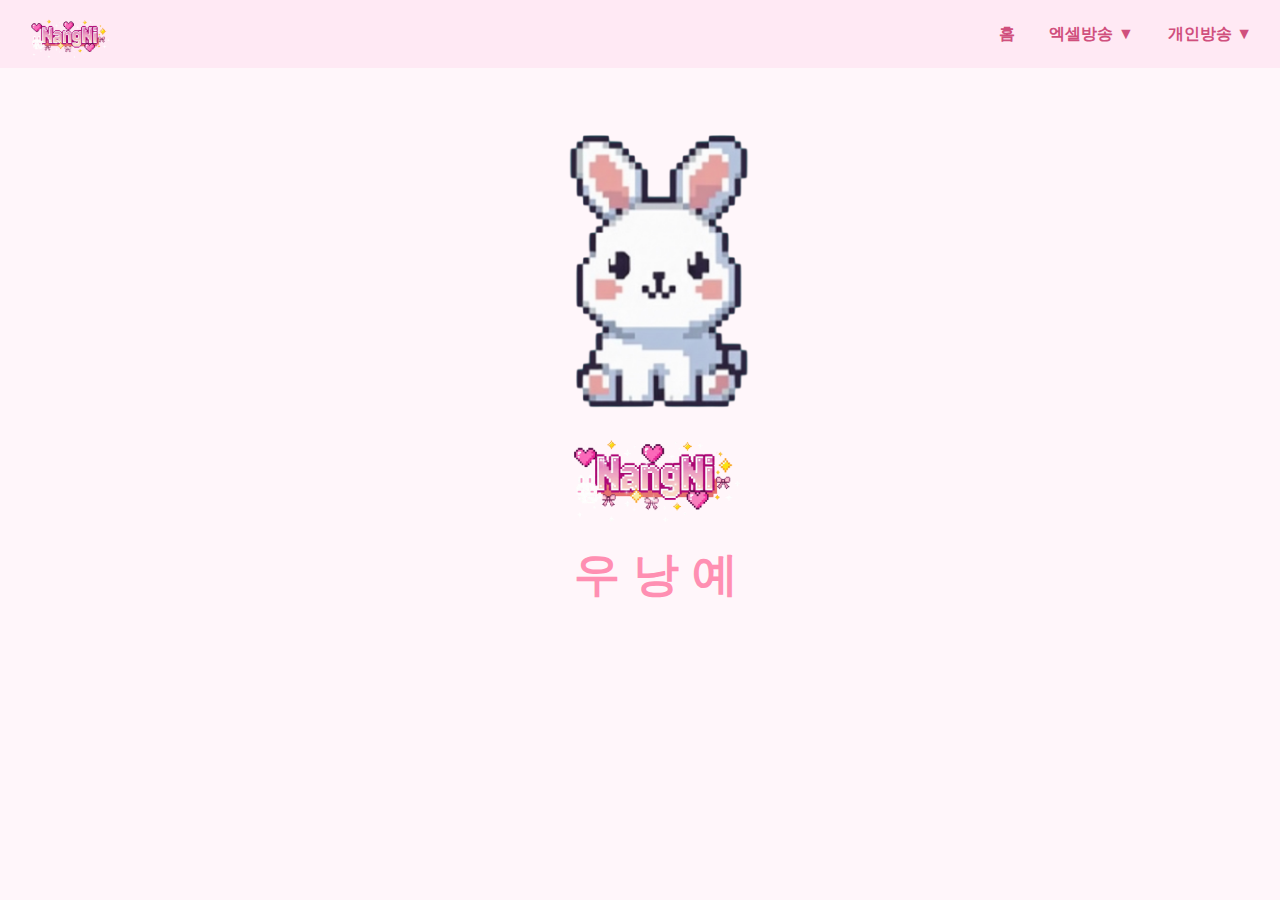
<file: index.html>
<!DOCTYPE html>
<html lang="ko">
<head>
<meta charset="UTF-8">
<title>우 낭 예</title>

<!-- 온글잎 콘콘체 -->
<link href="https://webfontworld.github.io/OnDok/OnDok.css" rel="stylesheet">

<link rel="stylesheet" href="assets/css/main.css">
<link rel="stylesheet" href="assets/css/main.css?v=2">
    <script defer src="assets/js/main.js"></script>

<style>
body {
    margin: 0;
    padding: 0;
    font-family: "OnDok", sans-serif;
    background: #FFF6FA;
    color: #4c2d3b;
}

/* HEADER 유지 (탭 구조 유지) */
header {
    width: 100%;
    display: flex;
    justify-content: space-between;
    align-items: center;
    padding: 10px 18px;
    box-sizing: border-box;
}

.logo-small {
    height: 48px;
}

.menu {
    display: flex;
    align-items: center;
    gap: 14px;
}
.menu a {
    text-decoration: none;
    color: #D04F7D;
    font-weight: 700;
}

/* Dropdown */
.dropdown {
    position: relative;
    display: inline-block;
}
.dropbtn {
    background: none;
    border: none;
    font-size: 16px;
    font-weight: 700;
    cursor: pointer;
    color: #D04F7D;
}
.dropdown-content {
    display: none;
    position: absolute;
    background: #FFF1F5;
    min-width: 140px;
    border-radius: 12px;
    padding: 6px 0;
    box-shadow: 0 2px 8px rgba(255,150,180,0.25);
}
.dropdown-content a {
    display: block;
    padding: 8px 14px;
    text-decoration: none;
    color: #D04F7D;
    font-size: 14px;
}
.dropdown-content a:hover {
    background: #FFD6E9;
}
.dropdown:hover .dropdown-content {
    display: block;
}

/* ---------- MAIN CONTENT 중앙정렬 ---------- */
.content {
    width: 100%;
    display: flex;
    flex-direction: column;
    align-items: center;
    text-align: center;
    padding: 40px 16px;
}

/* 토끼이미지 + 로고이미지 */
.main-top-logo {
    display: flex;
    flex-direction: column;
    align-items: center;
    gap: 12px;
}

/* 토끼 이미지 */
.rabbit-img {
    width: 200px;
    max-width: 60vw;
}

/* 메인 로고 */
.main-logo {
    width: 220px;
    max-width: 65vw;
}

/* 메인 문구 */
h1 {
    margin-top: 22px;
    font-size: 46px;
    color: #FF8FB2;
    font-weight: 800;
}

/* 모바일 대응 */
@media(max-width:600px) {
    .rabbit-img {
        width: 140px;
    }
    .main-logo {
        width: 160px;
    }
    h1 {
        font-size: 36px;
    }
}
</style>

</head>
<body>

<header>
    <!-- 기존 구조 유지 -->
    <img src="assets/img/c9-logo.png" class="logo-small">

    <nav class="menu">
        <a href="index.html">홈</a>

        <div class="dropdown">
            <button class="dropbtn">엑셀방송 ▼</button>
            <div class="dropdown-content">
                <a href="pages/c9-1.html">낭플단 1회</a>
                <a href="pages/c9-1-homework.html">낭플단 1회 숙제</a>
                <a href="pages/c9-2.html">낭플단 2회</a>
                <a href="pages/c9-2-homework.html">낭플단 2회 숙제</a>
            </div>
        </div>

        <div class="dropdown">
            <button class="dropbtn">개인방송 ▼</button>
            <div class="dropdown-content">
                <a href="pages/pb-homework.html">숙제</a>
            </div>
        </div>
    </nav>
</header>

<!-- ---------- MAIN 중앙정렬 본문 ---------- -->
<div class="content">

    <div class="main-top-logo">
        <!-- ① 토끼 이미지 -->
        <img src="assets/img/rabbit.png" class="rabbit-img">

        <!-- ② 로고 이미지 -->
        <img src="assets/img/c9-logo.png" class="main-logo">
    </div>

    <!-- ③ 우낭예 문구 -->
    <h1>우 낭 예</h1>
</div>

</body>
</html>
</file>
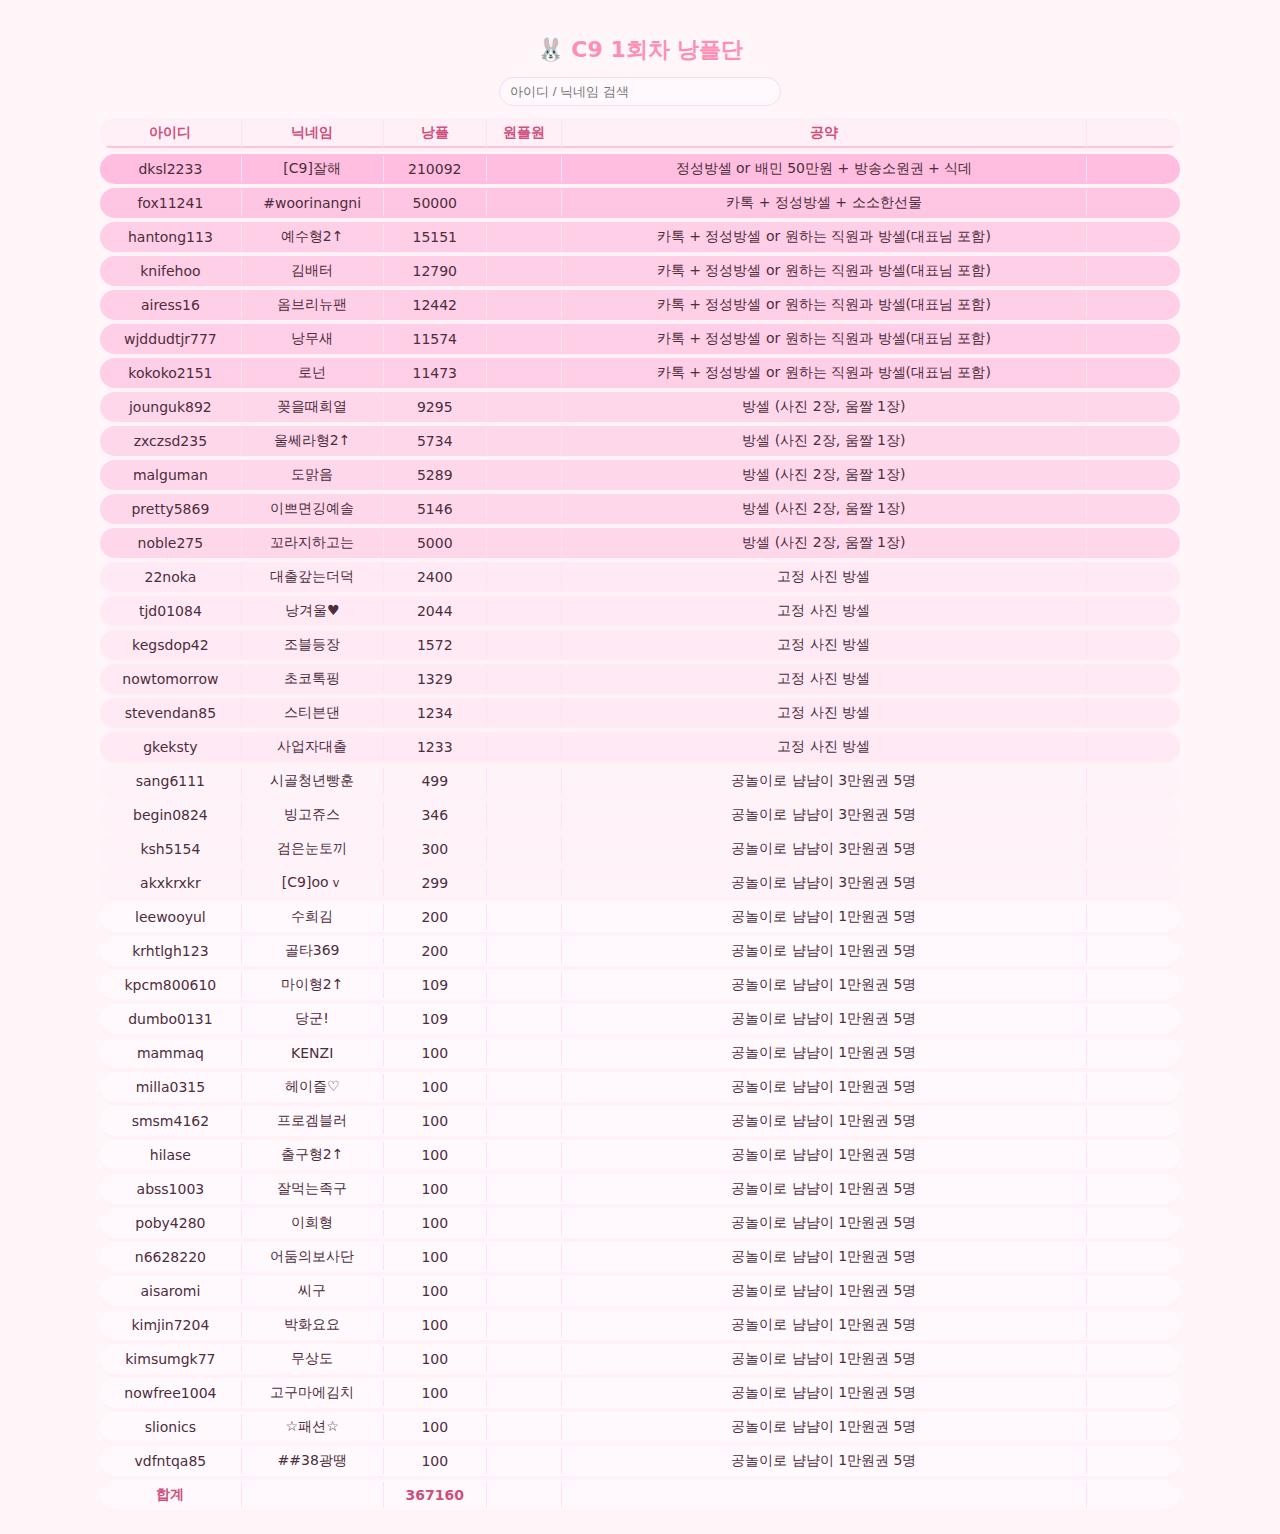
<file: c9-1.html>
<!DOCTYPE html>
<html lang="ko">
<head>
<meta charset="UTF-8">
<meta name="viewport" content="width=device-width, initial-scale=1.0">
<title>🐰 C9 1회차 낭플단</title>

<style>
body {
    background: #FFF6FA;
    font-family: "Pretendard", -apple-system, BlinkMacSystemFont, system-ui, sans-serif;
    display: flex;
    justify-content: center;
    padding: 20px 16px;
    margin: 0;
    color: #4c2d3b;
}
.wrap {
    width: 100%;
    max-width: 1080px;
    margin: 0 auto;
}
h1 {
    text-align: center;
    font-size: 22px;
    font-weight: 800;
    margin-bottom: 12px;
    color: #FF8FB2;
}
.filter-bar {
    display: flex;
    justify-content: center;
    gap: 8px;
    margin-bottom: 12px;
    font-size: 13px;
}
.filter-bar input {
    flex: 1;
    max-width: 260px;
    padding: 6px 10px;
    border-radius: 999px;
    border: 1px solid #ffd6ea;
    background: #FFF9FD;
    outline: none;
}
.filter-bar input:focus {
    border-color: #ff9fc7;
    box-shadow: 0 0 0 2px rgba(255,159,199,0.25);
}
.table-scroll {
    overflow-x: auto;
    padding-bottom: 4px;
}
.table {
    display: flex;
    flex-direction: column;
    gap: 4px;
    min-width: 760px;
}
.row {
    display: flex;
    background: white;
    border-radius: 24px;
    overflow: hidden;
    box-shadow: 0 1px 4px rgba(255,150,180,0.08);
    padding: 2px 0;
    transition: box-shadow 0.15s ease, transform 0.15s ease;
}
.data-row:hover {
    box-shadow: 0 3px 8px rgba(255,150,180,0.15);
    transform: translateY(-1px);
}
.cell {
    padding: 4px 8px;
    font-size: 14px;
    display: inline-flex;
    justify-content: center;
    align-items: center;
    text-align: center;
    border-right: 1px solid #FFE1EF;
    outline: none;
    cursor: text;
    white-space: normal;
    word-break: keep-all;
}
.cell:last-child {
    border-right: none;
}
.header {
    background: #FFEFF7;
}
.header .cell {
    font-weight: 700;
    color: #D04F7D;
    border-bottom: 2px solid #F8C7DB;
    contenteditable: false;
    cursor: default;
}
.summary-row {
    background: #FFF9FD;
    font-weight: 700;
    color: #cc507a;
}

/* 열 너비 (역팬 제거 후 6열 구조) */
.row .cell:nth-child(1) { width: 130px; } /* 아이디 */
.row .cell:nth-child(2) { width: 130px; } /* 닉네임 */
.row .cell:nth-child(3) { width: 90px; }  /* 낭플 */
.row .cell:nth-child(4) { width: 60px; }  /* 원플원 */
.row .cell:nth-child(5) { width: 530px; } /* 공약 */
.row .cell:nth-child(6) { width: 80px; }  /* 버튼 */

.action-cell {
    position: relative;
    border-right: none;
}
.action-buttons {
    display: none;
    gap: 4px;
    position: absolute;
    right: 4px;
    top: 50%;
    transform: translateY(-50%);
}
.action-buttons button {
    background: #FFD8EA;
    border: none;
    border-radius: 999px;
    padding: 3px 7px;
    font-size: 11px;
    cursor: pointer;
    color: #D24E78;
    transition: background 0.15s ease, transform 0.15s ease;
}
.action-buttons button:hover {
    background: #ffbddc;
    transform: translateY(-1px);
}
.row.show-actions .action-buttons {
    display: flex;
}

/* 색상 단계 */
:root {
    --lv0: #FFFFFF;
    --lv1: #FFF9FD;
    --lv2: #FFF3FA;
    --lv3: #FFE9F4;
    --lv4: #FFE0EF;
    --lv5: #FFD7EB;
    --lv6: #FFCEE7;
    --lv7: #FFC6E3;
    --lv8: #FFBEDF;
    --lv9: #FFB6DA;
}
</style>
</head>

<body>
<div class="wrap">

<h1>🐰 C9 1회차 낭플단</h1>

<div class="filter-bar">
    <input id="search" type="text" placeholder="아이디 / 닉네임 검색">
</div>

<div class="table-scroll">
    <div class="table" id="table">

        <!-- 헤더 (역팬 완전삭제) -->
        <div class="row header">
            <div class="cell">아이디</div>
            <div class="cell">닉네임</div>
            <div class="cell">낭플</div>
            <div class="cell">원플원</div>
            <div class="cell">공약</div>
            <div class="cell action-cell"></div>
        </div>

<!-- ====== 데이터 ROWS (ygp-cell 제거된 완전 정리본) ====== -->

<div class="row data-row">
    <div class="cell" contenteditable="true">dksl2233</div>
    <div class="cell" contenteditable="true">[C9]잘해</div>
    <div class="cell amount-cell" contenteditable="true">210092</div>
    <div class="cell" contenteditable="true"></div>
    <div class="cell" contenteditable="true">정성방셀 or 배민 50만원 + 방송소원권 + 식데</div>
    <div class="cell action-cell">
        <div class="action-buttons">
            <button class="add">+</button>
            <button class="del">🗑</button>
        </div>
    </div>
</div>

<div class="row data-row">
    <div class="cell" contenteditable="true">fox11241</div>
    <div class="cell" contenteditable="true">#woorinangni</div>
    <div class="cell amount-cell" contenteditable="true">50000</div>
    <div class="cell" contenteditable="true"></div>
    <div class="cell" contenteditable="true">카톡 + 정성방셀 + 소소한선물</div>
    <div class="cell action-cell">
        <div class="action-buttons">
            <button class="add">+</button>
            <button class="del">🗑</button>
        </div>
    </div>
</div>

<div class="row data-row">
    <div class="cell" contenteditable="true">hantong113</div>
    <div class="cell" contenteditable="true">예수형2↑</div>
    <div class="cell amount-cell" contenteditable="true">15151</div>
    <div class="cell" contenteditable="true"></div>
    <div class="cell" contenteditable="true">카톡 + 정성방셀 or 원하는 직원과 방셀(대표님 포함)</div>
    <div class="cell action-cell">
        <div class="action-buttons">
            <button class="add">+</button>
            <button class="del">🗑</button>
        </div>
    </div>
</div>

<div class="row data-row">
    <div class="cell" contenteditable="true">knifehoo</div>
    <div class="cell" contenteditable="true">김배터</div>
    <div class="cell amount-cell" contenteditable="true">12790</div>
    <div class="cell" contenteditable="true"></div>
    <div class="cell" contenteditable="true">카톡 + 정성방셀 or 원하는 직원과 방셀(대표님 포함)</div>
    <div class="cell action-cell">
        <div class="action-buttons">
            <button class="add">+</button>
            <button class="del">🗑</button>
        </div>
    </div>
</div>

<div class="row data-row">
    <div class="cell" contenteditable="true">airess16</div>
    <div class="cell" contenteditable="true">옴브리뉴팬</div>
    <div class="cell amount-cell" contenteditable="true">12442</div>
    <div class="cell" contenteditable="true"></div>
    <div class="cell" contenteditable="true">카톡 + 정성방셀 or 원하는 직원과 방셀(대표님 포함)</div>
    <div class="cell action-cell">
        <div class="action-buttons">
            <button class="add">+</button>
            <button class="del">🗑</button>
        </div>
    </div>
</div>

<div class="row data-row">
    <div class="cell" contenteditable="true">wjddudtjr777</div>
    <div class="cell" contenteditable="true">낭무새</div>
    <div class="cell amount-cell" contenteditable="true">11574</div>
    <div class="cell" contenteditable="true"></div>
    <div class="cell" contenteditable="true">카톡 + 정성방셀 or 원하는 직원과 방셀(대표님 포함)</div>
    <div class="cell action-cell">
        <div class="action-buttons">
            <button class="add">+</button>
            <button class="del">🗑</button>
        </div>
    </div>
</div>

<div class="row data-row">
    <div class="cell" contenteditable="true">kokoko2151</div>
    <div class="cell" contenteditable="true">로넌</div>
    <div class="cell amount-cell" contenteditable="true">11473</div>
    <div class="cell" contenteditable="true"></div>
    <div class="cell" contenteditable="true">카톡 + 정성방셀 or 원하는 직원과 방셀(대표님 포함)</div>
    <div class="cell action-cell">
        <div class="action-buttons">
            <button class="add">+</button>
            <button class="del">🗑</button>
        </div>
    </div>
</div>

<div class="row data-row">
    <div class="cell" contenteditable="true">jounguk892</div>
    <div class="cell" contenteditable="true">꽂을때희열</div>
    <div class="cell amount-cell" contenteditable="true">9295</div>
    <div class="cell" contenteditable="true"></div>
    <div class="cell" contenteditable="true">방셀 (사진 2장, 움짤 1장)</div>
    <div class="cell action-cell">
        <div class="action-buttons">
            <button class="add">+</button>
            <button class="del">🗑</button>
        </div>
    </div>
</div>

<div class="row data-row">
    <div class="cell" contenteditable="true">zxczsd235</div>
    <div class="cell" contenteditable="true">울쎄라형2↑</div>
    <div class="cell amount-cell" contenteditable="true">5734</div>
    <div class="cell" contenteditable="true"></div>
    <div class="cell" contenteditable="true">방셀 (사진 2장, 움짤 1장)</div>
    <div class="cell action-cell">
        <div class="action-buttons">
            <button class="add">+</button>
            <button class="del">🗑</button>
        </div>
    </div>
</div>

<div class="row data-row">
    <div class="cell" contenteditable="true">malguman</div>
    <div class="cell" contenteditable="true">도맑음</div>
    <div class="cell amount-cell" contenteditable="true">5289</div>
    <div class="cell" contenteditable="true"></div>
    <div class="cell" contenteditable="true">방셀 (사진 2장, 움짤 1장)</div>
    <div class="cell action-cell">
        <div class="action-buttons">
            <button class="add">+</button>
            <button class="del">🗑</button>
        </div>
    </div>
</div>

<div class="row data-row">
    <div class="cell" contenteditable="true">pretty5869</div>
    <div class="cell" contenteditable="true">이쁘면깅예솔</div>
    <div class="cell amount-cell" contenteditable="true">5146</div>
    <div class="cell" contenteditable="true"></div>
    <div class="cell" contenteditable="true">방셀 (사진 2장, 움짤 1장)</div>
    <div class="cell action-cell">
        <div class="action-buttons">
            <button class="add">+</button>
            <button class="del">🗑</button>
        </div>
    </div>
</div>

<div class="row data-row">
    <div class="cell" contenteditable="true">noble275</div>
    <div class="cell" contenteditable="true">꼬라지하고는</div>
    <div class="cell amount-cell" contenteditable="true">5000</div>
    <div class="cell" contenteditable="true"></div>
    <div class="cell" contenteditable="true">방셀 (사진 2장, 움짤 1장)</div>
    <div class="cell action-cell">
        <div class="action-buttons">
            <button class="add">+</button>
            <button class="del">🗑</button>
        </div>
    </div>
</div>

<div class="row data-row">
    <div class="cell" contenteditable="true">22noka</div>
    <div class="cell" contenteditable="true">대출갚는더덕</div>
    <div class="cell amount-cell" contenteditable="true">2400</div>
    <div class="cell" contenteditable="true"></div>
    <div class="cell" contenteditable="true">고정 사진 방셀</div>
    <div class="cell action-cell">
        <div class="action-buttons">
            <button class="add">+</button>
            <button class="del">🗑</button>
        </div>
    </div>
</div>

<div class="row data-row">
    <div class="cell" contenteditable="true">tjd01084</div>
    <div class="cell" contenteditable="true">낭겨울♥</div>
    <div class="cell amount-cell" contenteditable="true">2044</div>
    <div class="cell" contenteditable="true"></div>
    <div class="cell" contenteditable="true">고정 사진 방셀</div>
    <div class="cell action-cell">
        <div class="action-buttons">
            <button class="add">+</button>
            <button class="del">🗑</button>
        </div>
    </div>
</div>

<div class="row data-row">
    <div class="cell" contenteditable="true">kegsdop42</div>
    <div class="cell" contenteditable="true">조블등장</div>
    <div class="cell amount-cell" contenteditable="true">1572</div>
    <div class="cell" contenteditable="true"></div>
    <div class="cell" contenteditable="true">고정 사진 방셀</div>
    <div class="cell action-cell">
        <div class="action-buttons">
            <button class="add">+</button>
            <button class="del">🗑</button>
        </div>
    </div>
</div>

<div class="row data-row">
    <div class="cell" contenteditable="true">nowtomorrow</div>
    <div class="cell" contenteditable="true">초코톡핑</div>
    <div class="cell amount-cell" contenteditable="true">1329</div>
    <div class="cell" contenteditable="true"></div>
    <div class="cell" contenteditable="true">고정 사진 방셀</div>
    <div class="cell action-cell">
        <div class="action-buttons">
            <button class="add">+</button>
            <button class="del">🗑</button>
        </div>
    </div>
</div>

<div class="row data-row">
    <div class="cell" contenteditable="true">stevendan85</div>
    <div class="cell" contenteditable="true">스티븐댄</div>
    <div class="cell amount-cell" contenteditable="true">1234</div>
    <div class="cell" contenteditable="true"></div>
    <div class="cell" contenteditable="true">고정 사진 방셀</div>
    <div class="cell action-cell">
        <div class="action-buttons">
            <button class="add">+</button>
            <button class="del">🗑</button>
        </div>
    </div>
</div>

<div class="row data-row">
    <div class="cell" contenteditable="true">gkeksty</div>
    <div class="cell" contenteditable="true">사업자대출</div>
    <div class="cell amount-cell" contenteditable="true">1233</div>
    <div class="cell" contenteditable="true"></div>
    <div class="cell" contenteditable="true">고정 사진 방셀</div>
    <div class="cell action-cell">
        <div class="action-buttons">
            <button class="add">+</button>
            <button class="del">🗑</button>
        </div>
    </div>
</div>

<div class="row data-row">
    <div class="cell" contenteditable="true">sang6111</div>
    <div class="cell" contenteditable="true">시골청년빵훈</div>
    <div class="cell amount-cell" contenteditable="true">499</div>
    <div class="cell" contenteditable="true"></div>
    <div class="cell" contenteditable="true">공놀이로 냠냠이 3만원권 5명</div>
    <div class="cell action-cell">
        <div class="action-buttons">
            <button class="add">+</button>
            <button class="del">🗑</button>
        </div>
    </div>
</div>

<div class="row data-row">
    <div class="cell" contenteditable="true">begin0824</div>
    <div class="cell" contenteditable="true">빙고쥬스</div>
    <div class="cell amount-cell" contenteditable="true">346</div>
    <div class="cell" contenteditable="true"></div>
    <div class="cell" contenteditable="true">공놀이로 냠냠이 3만원권 5명</div>
    <div class="cell action-cell">
        <div class="action-buttons">
            <button class="add">+</button>
            <button class="del">🗑</button>
        </div>
    </div>
</div>

<div class="row data-row">
    <div class="cell" contenteditable="true">ksh5154</div>
    <div class="cell" contenteditable="true">검은눈토끼</div>
    <div class="cell amount-cell" contenteditable="true">300</div>
    <div class="cell" contenteditable="true"></div>
    <div class="cell" contenteditable="true">공놀이로 냠냠이 3만원권 5명</div>
    <div class="cell action-cell">
        <div class="action-buttons">
            <button class="add">+</button>
            <button class="del">🗑</button>
        </div>
    </div>
</div>

<div class="row data-row">
    <div class="cell" contenteditable="true">akxkrxkr</div>
    <div class="cell" contenteditable="true">[C9]ooｖ</div>
    <div class="cell amount-cell" contenteditable="true">299</div>
    <div class="cell" contenteditable="true"></div>
    <div class="cell" contenteditable="true">공놀이로 냠냠이 3만원권 5명</div>
    <div class="cell action-cell">
        <div class="action-buttons">
            <button class="add">+</button>
            <button class="del">🗑</button>
        </div>
    </div>
</div>

<div class="row data-row">
    <div class="cell" contenteditable="true">leewooyul</div>
    <div class="cell" contenteditable="true">수희김</div>
    <div class="cell amount-cell" contenteditable="true">200</div>
    <div class="cell" contenteditable="true"></div>
    <div class="cell" contenteditable="true">공놀이로 냠냠이 1만원권 5명</div>
    <div class="cell action-cell">
        <div class="action-buttons">
            <button class="add">+</button>
            <button class="del">🗑</button>
        </div>
    </div>
</div>

<div class="row data-row">
    <div class="cell" contenteditable="true">krhtlgh123</div>
    <div class="cell" contenteditable="true">골타369</div>
    <div class="cell amount-cell" contenteditable="true">200</div>
    <div class="cell" contenteditable="true"></div>
    <div class="cell" contenteditable="true">공놀이로 냠냠이 1만원권 5명</div>
    <div class="cell action-cell">
        <div class="action-buttons">
            <button class="add">+</button>
            <button class="del">🗑</button>
        </div>
    </div>
</div>

<div class="row data-row">
    <div class="cell" contenteditable="true">kpcm800610</div>
    <div class="cell" contenteditable="true">마이형2↑</div>
    <div class="cell amount-cell" contenteditable="true">109</div>
    <div class="cell" contenteditable="true"></div>
    <div class="cell" contenteditable="true">공놀이로 냠냠이 1만원권 5명</div>
    <div class="cell action-cell">
        <div class="action-buttons">
            <button class="add">+</button>
            <button class="del">🗑</button>
        </div>
    </div>
</div>

<div class="row data-row">
    <div class="cell" contenteditable="true">dumbo0131</div>
    <div class="cell" contenteditable="true">당군!</div>
    <div class="cell amount-cell" contenteditable="true">109</div>
    <div class="cell" contenteditable="true"></div>
    <div class="cell" contenteditable="true">공놀이로 냠냠이 1만원권 5명</div>
    <div class="cell action-cell">
        <div class="action-buttons">
            <button class="add">+</button>
            <button class="del">🗑</button>
        </div>
    </div>
</div>

<div class="row data-row">
    <div class="cell" contenteditable="true">mammaq</div>
    <div class="cell" contenteditable="true">ΚΕΝΖΙ</div>
    <div class="cell amount-cell" contenteditable="true">100</div>
    <div class="cell" contenteditable="true"></div>
    <div class="cell" contenteditable="true">공놀이로 냠냠이 1만원권 5명</div>
    <div class="cell action-cell">
        <div class="action-buttons">
            <button class="add">+</button>
            <button class="del">🗑</button>
        </div>
    </div>
</div>

<div class="row data-row">
    <div class="cell" contenteditable="true">milla0315</div>
    <div class="cell" contenteditable="true">헤이즐♡</div>
    <div class="cell amount-cell" contenteditable="true">100</div>
    <div class="cell" contenteditable="true"></div>
    <div class="cell" contenteditable="true">공놀이로 냠냠이 1만원권 5명</div>
    <div class="cell action-cell">
        <div class="action-buttons">
            <button class="add">+</button>
            <button class="del">🗑</button>
        </div>
    </div>
</div>

<div class="row data-row">
    <div class="cell" contenteditable="true">smsm4162</div>
    <div class="cell" contenteditable="true">프로겜블러</div>
    <div class="cell amount-cell" contenteditable="true">100</div>
    <div class="cell" contenteditable="true"></div>
    <div class="cell" contenteditable="true">공놀이로 냠냠이 1만원권 5명</div>
    <div class="cell action-cell">
        <div class="action-buttons">
            <button class="add">+</button>
            <button class="del">🗑</button>
        </div>
    </div>
</div>

<div class="row data-row">
    <div class="cell" contenteditable="true">hilase</div>
    <div class="cell" contenteditable="true">출구형2↑</div>
    <div class="cell amount-cell" contenteditable="true">100</div>
    <div class="cell" contenteditable="true"></div>
    <div class="cell" contenteditable="true">공놀이로 냠냠이 1만원권 5명</div>
    <div class="cell action-cell">
        <div class="action-buttons">
            <button class="add">+</button>
            <button class="del">🗑</button>
        </div>
    </div>
</div>

<div class="row data-row">
    <div class="cell" contenteditable="true">abss1003</div>
    <div class="cell" contenteditable="true">잘먹는족구</div>
    <div class="cell amount-cell" contenteditable="true">100</div>
    <div class="cell" contenteditable="true"></div>
    <div class="cell" contenteditable="true">공놀이로 냠냠이 1만원권 5명</div>
    <div class="cell action-cell">
        <div class="action-buttons">
            <button class="add">+</button>
            <button class="del">🗑</button>
        </div>
    </div>
</div>

<div class="row data-row">
    <div class="cell" contenteditable="true">poby4280</div>
    <div class="cell" contenteditable="true">이희형</div>
    <div class="cell amount-cell" contenteditable="true">100</div>
    <div class="cell" contenteditable="true"></div>
    <div class="cell" contenteditable="true">공놀이로 냠냠이 1만원권 5명</div>
    <div class="cell action-cell">
        <div class="action-buttons">
            <button class="add">+</button>
            <button class="del">🗑</button>
        </div>
    </div>
</div>

<div class="row data-row">
    <div class="cell" contenteditable="true">n6628220</div>
    <div class="cell" contenteditable="true">어둠의보사단</div>
    <div class="cell amount-cell" contenteditable="true">100</div>
    <div class="cell" contenteditable="true"></div>
    <div class="cell" contenteditable="true">공놀이로 냠냠이 1만원권 5명</div>
    <div class="cell action-cell">
        <div class="action-buttons">
            <button class="add">+</button>
            <button class="del">🗑</button>
        </div>
    </div>
</div>

<div class="row data-row">
    <div class="cell" contenteditable="true">aisaromi</div>
    <div class="cell" contenteditable="true">씨구</div>
    <div class="cell amount-cell" contenteditable="true">100</div>
    <div class="cell" contenteditable="true"></div>
    <div class="cell" contenteditable="true">공놀이로 냠냠이 1만원권 5명</div>
    <div class="cell action-cell">
        <div class="action-buttons">
            <button class="add">+</button>
            <button class="del">🗑</button>
        </div>
    </div>
</div>

<div class="row data-row">
    <div class="cell" contenteditable="true">kimjin7204</div>
    <div class="cell" contenteditable="true">박화요요</div>
    <div class="cell amount-cell" contenteditable="true">100</div>
    <div class="cell" contenteditable="true"></div>
    <div class="cell" contenteditable="true">공놀이로 냠냠이 1만원권 5명</div>
    <div class="cell action-cell">
        <div class="action-buttons">
            <button class="add">+</button>
            <button class="del">🗑</button>
        </div>
    </div>
</div>

<div class="row data-row">
    <div class="cell" contenteditable="true">kimsumgk77</div>
    <div class="cell" contenteditable="true">무상도</div>
    <div class="cell amount-cell" contenteditable="true">100</div>
    <div class="cell" contenteditable="true"></div>
    <div class="cell" contenteditable="true">공놀이로 냠냠이 1만원권 5명</div>
    <div class="cell action-cell">
        <div class="action-buttons">
            <button class="add">+</button>
            <button class="del">🗑</button>
        </div>
    </div>
</div>

<div class="row data-row">
    <div class="cell" contenteditable="true">nowfree1004</div>
    <div class="cell" contenteditable="true">고구마에김치</div>
    <div class="cell amount-cell" contenteditable="true">100</div>
    <div class="cell" contenteditable="true"></div>
    <div class="cell" contenteditable="true">공놀이로 냠냠이 1만원권 5명</div>
    <div class="cell action-cell">
        <div class="action-buttons">
            <button class="add">+</button>
            <button class="del">🗑</button>
        </div>
    </div>
</div>

<div class="row data-row">
    <div class="cell" contenteditable="true">slionics</div>
    <div class="cell" contenteditable="true">☆패션☆</div>
    <div class="cell amount-cell" contenteditable="true">100</div>
    <div class="cell" contenteditable="true"></div>
    <div class="cell" contenteditable="true">공놀이로 냠냠이 1만원권 5명</div>
    <div class="cell action-cell">
        <div class="action-buttons">
            <button class="add">+</button>
            <button class="del">🗑</button>
        </div>
    </div>
</div>

<div class="row data-row">
    <div class="cell" contenteditable="true">vdfntqa85</div>
    <div class="cell" contenteditable="true">##38광땡</div>
    <div class="cell amount-cell" contenteditable="true">100</div>
    <div class="cell" contenteditable="true"></div>
    <div class="cell" contenteditable="true">공놀이로 냠냠이 1만원권 5명</div>
    <div class="cell action-cell">
        <div class="action-buttons">
            <button class="add">+</button>
            <button class="del">🗑</button>
        </div>
    </div>
</div>

<!-- ====== END OF DATA ====== -->


        <!-- 합계 -->
        <div class="row summary-row">
            <div class="cell">합계</div>
            <div class="cell"></div>
            <div class="cell summary-amount"></div>
            <div class="cell"></div>
            <div class="cell"></div>
            <div class="cell"></div>
        </div>

    </div>
</div>
</div>

<script>

/* 행 색상 */
function applyRowStyle(row){
    const amountCell = row.querySelector(".amount-cell");
    if(!amountCell) return;

    const num = parseInt(amountCell.innerText.replace(/[^0-9]/g,'')) || 0;

    let lv="--lv0";
    if(num>=100 && num<=298) lv="--lv1";
    else if(num<=999) lv="--lv2";
    else if(num<=2999) lv="--lv3";
    else if(num<=4999) lv="--lv4";
    else if(num<=9999) lv="--lv5";
    else if(num<=49999) lv="--lv6";
    else if(num<=99999) lv="--lv7";
    else if(num<=299999) lv="--lv8";
    else if(num>=300000) lv="--lv9";

    row.style.background = `var(${lv})`;
}

/* 합계 */
function updateSummary(){
    let sumAmount = 0;
    document.querySelectorAll(".data-row").forEach(row=>{
        const a = parseInt(row.querySelector(".amount-cell")?.innerText.replace(/[^0-9]/g,'') || "0");
        sumAmount += a;
    });
    document.querySelector(".summary-amount").innerText = sumAmount;
}

/* 전체 리프레시 */
function refreshAll(){
    document.querySelectorAll(".data-row").forEach(applyRowStyle);
    updateSummary();
}

/* 버튼 표시 */
document.addEventListener("click", (e)=>{
    const clickedRow = e.target.closest(".data-row");
    document.querySelectorAll(".data-row").forEach(r=>r.classList.remove("show-actions"));
    if(clickedRow) clickedRow.classList.add("show-actions");
});

/* 행 추가/삭제 */
function addRow(after){
    const newRow = after.cloneNode(true);
    newRow.querySelectorAll(".cell").forEach(c=>{
        if(!c.classList.contains("action-cell")) c.innerText="";
    });
    after.insertAdjacentElement("afterend", newRow);
    refreshAll();
}

function deleteRow(row){
    if(document.querySelectorAll(".data-row").length <= 1){
        alert("마지막 행은 삭제가 불가합니다.");
        return;
    }
    row.remove();
    refreshAll();
}

document.addEventListener("click", (e)=>{
    if(e.target.classList.contains("add")) addRow(e.target.closest(".data-row"));
    if(e.target.classList.contains("del")) deleteRow(e.target.closest(".data-row"));
});

/* 검색 */
document.getElementById("search").addEventListener("input", e=>{
    const q = e.target.value.toLowerCase();
    document.querySelectorAll(".data-row").forEach(row=>{
        const id = row.children[0].innerText.toLowerCase();
        const nick = row.children[1].innerText.toLowerCase();
        row.style.display = (!q || id.includes(q) || nick.includes(q)) ? "flex":"none";
    });
});

/* 입력 시 갱신 */
document.addEventListener("input", ()=> refreshAll());

window.onload = refreshAll;

</script>

</body>
</html>
</file>
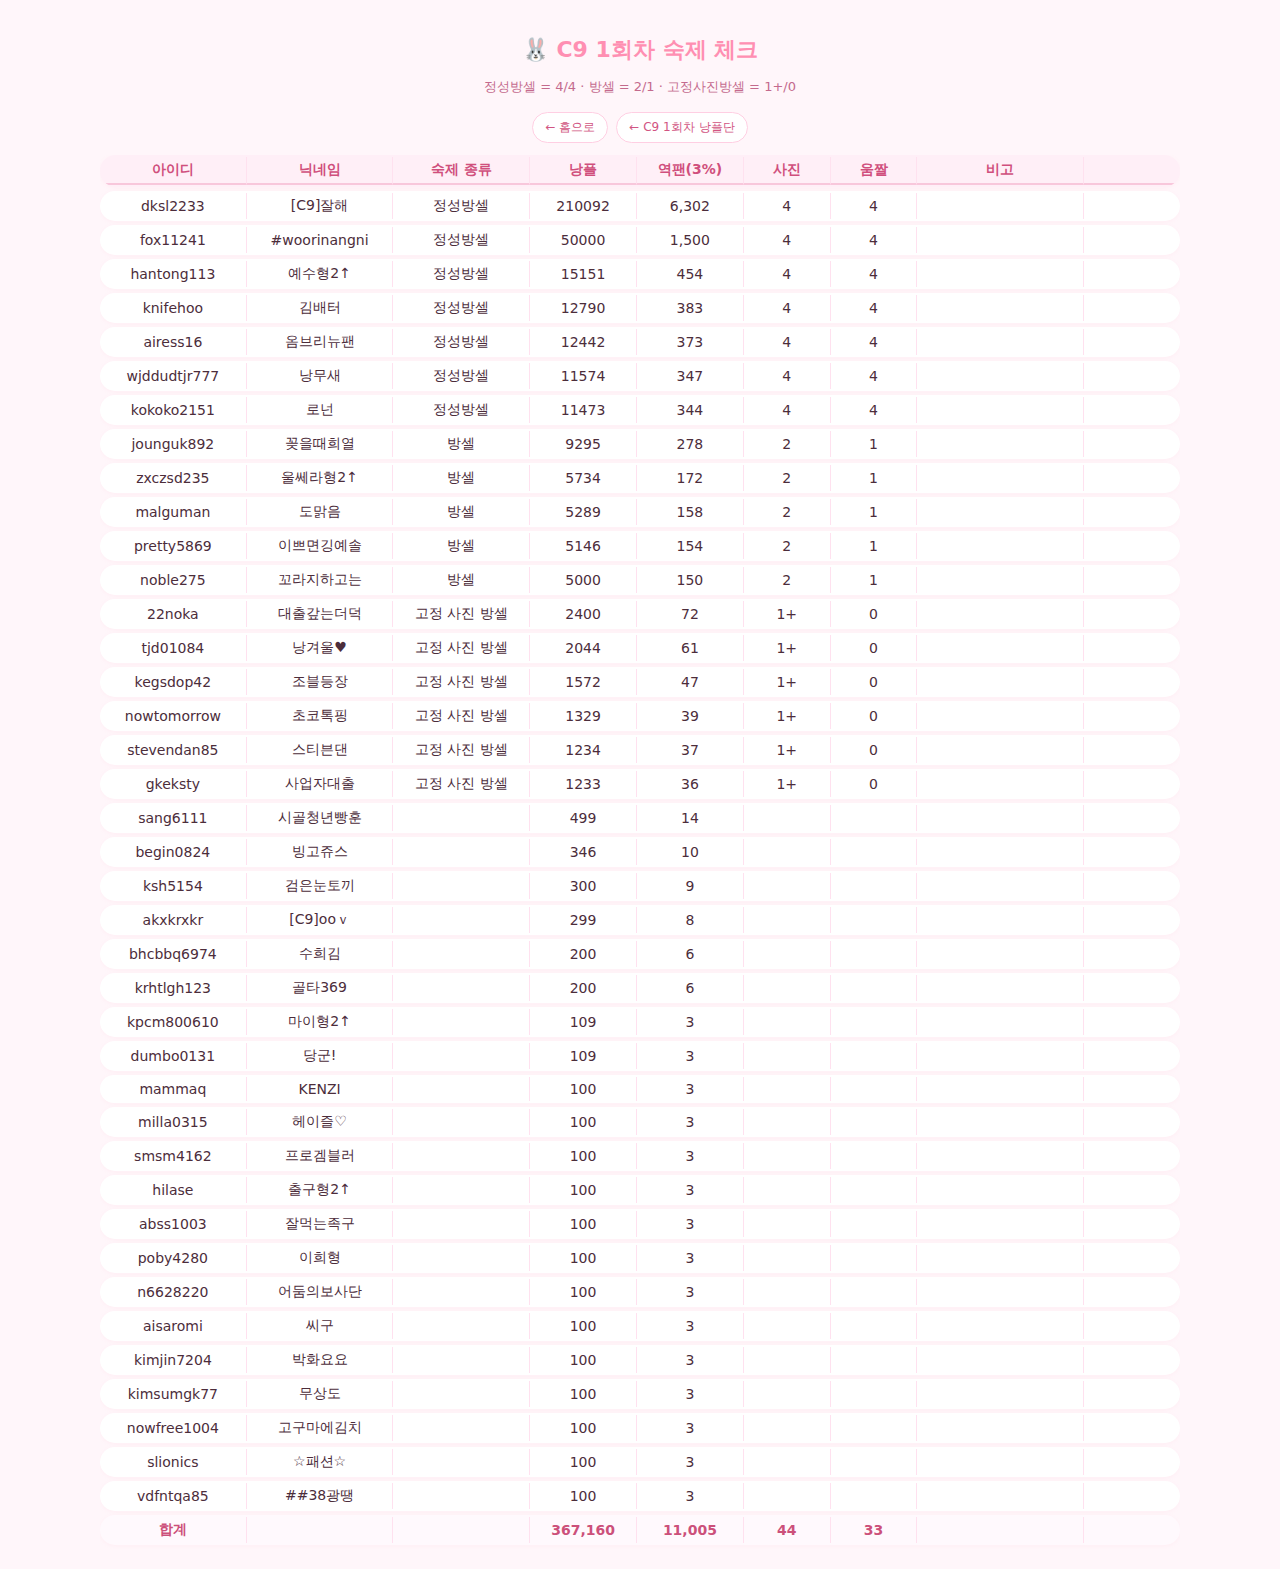
<file: pages/c9-1-homework.html>
<!DOCTYPE html>
<html lang="ko">
<head>
<meta charset="UTF-8">
<meta name="viewport" content="width=device-width, initial-scale=1.0">
<title>🐰 C9 1회차 숙제 체크</title>

<style>
body {
    background: #FFF6FA;
    font-family: "Pretendard", -apple-system, BlinkMacSystemFont, system-ui, sans-serif;
    display: flex;
    justify-content: center;
    padding: 20px 16px;
    margin: 0;
    color: #4c2d3b;
}
.wrap {
    width: 100%;
    max-width: 1080px;
    margin: 0 auto;
}
h1 {
    text-align: center;
    font-size: 22px;
    font-weight: 800;
    margin-bottom: 12px;
    color: #FF8FB2;
}
.sub-title {
    text-align: center;
    font-size: 13px;
    margin-bottom: 16px;
    color: #c46a8d;
}
.nav-bar {
    display: flex;
    justify-content: center;
    gap: 8px;
    margin-bottom: 12px;
}
.nav-bar a {
    font-size: 12px;
    padding: 6px 12px;
    border-radius: 999px;
    border: 1px solid #ffcfe3;
    background: #fff;
    text-decoration: none;
    color: #d15482;
}
.nav-bar a:hover {
    background: #ffe9f4;
}

.table-scroll {
    overflow-x: auto;
    padding-bottom: 4px;
}
.table {
    display: flex;
    flex-direction: column;
    gap: 4px;
    min-width: 1000px;
}
.row {
    display: flex;
    background: white;
    border-radius: 24px;
    overflow: hidden;
    box-shadow: 0 1px 4px rgba(255,150,180,0.08);
    padding: 2px 0;
}
.cell {
    padding: 4px 8px;
    font-size: 14px;
    display: inline-flex;
    justify-content: center;
    align-items: center;
    text-align: center;
    border-right: 1px solid #FFE1EF;
}
.cell:last-child {
    border-right: none;
}
.header {
    background: #FFEFF7;
}
.header .cell {
    font-weight: 700;
    color: #D04F7D;
    border-bottom: 2px solid #F8C7DB;
}
.summary-row {
    background: #FFF9FD;
    font-weight: 700;
    color: #cc507a;
}

/* 열 너비 */
.row .cell:nth-child(1) { width: 130px; } /* 아이디 */
.row .cell:nth-child(2) { width: 130px; } /* 닉네임 */
.row .cell:nth-child(3) { width: 120px; } /* 숙제 종류 */
.row .cell:nth-child(4) { width: 90px; }  /* 낭플 */
.row .cell:nth-child(5) { width: 90px; }  /* 역팬 */
.row .cell:nth-child(6) { width: 70px; }  /* 사진 */
.row .cell:nth-child(7) { width: 70px; }  /* 움짤 */
.row .cell:nth-child(8) { width: 150px;}  /* 비고 */
.row .cell:nth-child(9) { width: 80px; }  /* 버튼 */

.action-cell {
    position: relative;
    border-right: none;
}
.action-buttons {
    display: none;
    gap: 4px;
    position: absolute;
    right: 4px;
    top: 50%;
    transform: translateY(-50%);
}
.action-buttons button {
    background: #FFD8EA;
    border: none;
    border-radius: 999px;
    padding: 3px 7px;
    font-size: 11px;
    cursor: pointer;
    color: #D24E78;
    transition: background 0.15s ease, transform 0.15s ease;
}
.action-buttons button:hover {
    background: #ffbddc;
    transform: translateY(-1px);
}
.row.show-actions .action-buttons {
    display: flex;
}
</style>
</head>

<body>
<div class="wrap">

<h1>🐰 C9 1회차 숙제 체크</h1>
<p class="sub-title">정성방셀 = 4/4 · 방셀 = 2/1 · 고정사진방셀 = 1+/0</p>

<div class="nav-bar">
    <a href="../index.html">← 홈으로</a>
    <a href="c9-1.html">← C9 1회차 낭플단</a>
</div>

<div class="table-scroll">
<div class="table" id="table">

<!-- 헤더 -->
<div class="row header">
    <div class="cell">아이디</div>
    <div class="cell">닉네임</div>
    <div class="cell">숙제 종류</div>
    <div class="cell">낭플</div>
    <div class="cell">역팬(3%)</div>
    <div class="cell">사진</div>
    <div class="cell">움짤</div>
    <div class="cell">비고</div>
    <div class="cell action-cell"></div>
</div>

<!-- ====== 기존 C9 1회 데이터 ====== -->

<div class="row data-row" data-amount="210092">
    <div class="cell" contenteditable="true">dksl2233</div>
    <div class="cell" contenteditable="true">[C9]잘해</div>
    <div class="cell" contenteditable="true">정성방셀</div>
    <div class="cell amount-cell">210092</div>
    <div class="cell yeok-cell"></div>
    <div class="cell" contenteditable="true">4</div>
    <div class="cell" contenteditable="true">4</div>
    <div class="cell" contenteditable="true"></div>
    <div class="cell action-cell"><div class="action-buttons">
        <button class="add">+</button><button class="del">🗑</button></div>
    </div>
</div>

<div class="row data-row" data-amount="50000">
    <div class="cell" contenteditable="true">fox11241</div>
    <div class="cell" contenteditable="true">#woorinangni</div>
    <div class="cell" contenteditable="true">정성방셀</div>
    <div class="cell amount-cell">50000</div>
    <div class="cell yeok-cell"></div>
    <div class="cell" contenteditable="true">4</div>
    <div class="cell" contenteditable="true">4</div>
    <div class="cell" contenteditable="true"></div>
    <div class="cell action-cell"><div class="action-buttons">
        <button class="add">+</button><button class="del">🗑</button></div>
    </div>
</div>

<div class="row data-row" data-amount="15151">
    <div class="cell" contenteditable="true">hantong113</div>
    <div class="cell" contenteditable="true">예수형2↑</div>
    <div class="cell" contenteditable="true">정성방셀</div>
    <div class="cell amount-cell">15151</div>
    <div class="cell yeok-cell"></div>
    <div class="cell" contenteditable="true">4</div>
    <div class="cell" contenteditable="true">4</div>
    <div class="cell" contenteditable="true"></div>
    <div class="cell action-cell"><div class="action-buttons">
        <button class="add">+</button><button class="del">🗑</button></div>
    </div>
</div>

<div class="row data-row" data-amount="12790">
    <div class="cell" contenteditable="true">knifehoo</div>
    <div class="cell" contenteditable="true">김배터</div>
    <div class="cell" contenteditable="true">정성방셀</div>
    <div class="cell amount-cell">12790</div>
    <div class="cell yeok-cell"></div>
    <div class="cell" contenteditable="true">4</div>
    <div class="cell" contenteditable="true">4</div>
    <div class="cell" contenteditable="true"></div>
    <div class="cell action-cell"><div class="action-buttons">
        <button class="add">+</button><button class="del">🗑</button></div>
    </div>
</div>

<div class="row data-row" data-amount="12442">
    <div class="cell" contenteditable="true">airess16</div>
    <div class="cell" contenteditable="true">옴브리뉴팬</div>
    <div class="cell" contenteditable="true">정성방셀</div>
    <div class="cell amount-cell">12442</div>
    <div class="cell yeok-cell"></div>
    <div class="cell" contenteditable="true">4</div>
    <div class="cell" contenteditable="true">4</div>
    <div class="cell" contenteditable="true"></div>
    <div class="cell action-cell"><div class="action-buttons">
        <button class="add">+</button><button class="del">🗑</button></div>
    </div>
</div>

<div class="row data-row" data-amount="11574">
    <div class="cell" contenteditable="true">wjddudtjr777</div>
    <div class="cell" contenteditable="true">낭무새</div>
    <div class="cell" contenteditable="true">정성방셀</div>
    <div class="cell amount-cell">11574</div>
    <div class="cell yeok-cell"></div>
    <div class="cell" contenteditable="true">4</div>
    <div class="cell" contenteditable="true">4</div>
    <div class="cell" contenteditable="true"></div>
    <div class="cell action-cell"><div class="action-buttons">
        <button class="add">+</button><button class="del">🗑</button></div>
    </div>
</div>

<div class="row data-row" data-amount="11473">
    <div class="cell" contenteditable="true">kokoko2151</div>
    <div class="cell" contenteditable="true">로넌</div>
    <div class="cell" contenteditable="true">정성방셀</div>
    <div class="cell amount-cell">11473</div>
    <div class="cell yeok-cell"></div>
    <div class="cell" contenteditable="true">4</div>
    <div class="cell" contenteditable="true">4</div>
    <div class="cell" contenteditable="true"></div>
    <div class="cell action-cell"><div class="action-buttons">
        <button class="add">+</button><button class="del">🗑</button></div>
    </div>
</div>

<!-- ========= 방셀 ========= -->

<div class="row data-row" data-amount="9295">
    <div class="cell">jounguk892</div>
    <div class="cell">꽂을때희열</div>
    <div class="cell">방셀</div>
    <div class="cell amount-cell">9295</div>
    <div class="cell yeok-cell"></div>
    <div class="cell">2</div>
    <div class="cell">1</div>
    <div class="cell" contenteditable="true"></div>
    <div class="cell action-cell"><div class="action-buttons">
        <button class="add">+</button><button class="del">🗑</button></div>
    </div>
</div>

<div class="row data-row" data-amount="5734">
    <div class="cell">zxczsd235</div>
    <div class="cell">울쎄라형2↑</div>
    <div class="cell">방셀</div>
    <div class="cell amount-cell">5734</div>
    <div class="cell yeok-cell"></div>
    <div class="cell">2</div>
    <div class="cell">1</div>
    <div class="cell" contenteditable="true"></div>
    <div class="cell action-cell"><div class="action-buttons">
        <button class="add">+</button><button class="del">🗑</button></div>
    </div>
</div>

<div class="row data-row" data-amount="5289">
    <div class="cell">malguman</div>
    <div class="cell">도맑음</div>
    <div class="cell">방셀</div>
    <div class="cell amount-cell">5289</div>
    <div class="cell yeok-cell"></div>
    <div class="cell">2</div>
    <div class="cell">1</div>
    <div class="cell" contenteditable="true"></div>
    <div class="cell action-cell"><div class="action-buttons">
        <button class="add">+</button><button class="del">🗑</button></div>
    </div>
</div>

<div class="row data-row" data-amount="5146">
    <div class="cell">pretty5869</div>
    <div class="cell">이쁘면깅예솔</div>
    <div class="cell">방셀</div>
    <div class="cell amount-cell">5146</div>
    <div class="cell yeok-cell"></div>
    <div class="cell">2</div>
    <div class="cell">1</div>
    <div class="cell" contenteditable="true"></div>
    <div class="cell action-cell"><div class="action-buttons">
        <button class="add">+</button><button class="del">🗑</button></div>
    </div>
</div>

<div class="row data-row" data-amount="5000">
    <div class="cell">noble275</div>
    <div class="cell">꼬라지하고는</div>
    <div class="cell">방셀</div>
    <div class="cell amount-cell">5000</div>
    <div class="cell yeok-cell"></div>
    <div class="cell">2</div>
    <div class="cell">1</div>
    <div class="cell" contenteditable="true"></div>
    <div class="cell action-cell"><div class="action-buttons">
        <button class="add">+</button><button class="del">🗑</button></div>
    </div>
</div>

<!-- ========= 고정 사진 방셀 ========= -->

<div class="row data-row" data-amount="2400">
    <div class="cell">22noka</div>
    <div class="cell">대출갚는더덕</div>
    <div class="cell">고정 사진 방셀</div>
    <div class="cell amount-cell">2400</div>
    <div class="cell yeok-cell"></div>
    <div class="cell">1+</div>
    <div class="cell">0</div>
    <div class="cell" contenteditable="true"></div>
    <div class="cell action-cell"><div class="action-buttons">
        <button class="add">+</button><button class="del">🗑</button></div>
    </div>
</div>

<div class="row data-row" data-amount="2044">
    <div class="cell">tjd01084</div>
    <div class="cell">낭겨울♥</div>
    <div class="cell">고정 사진 방셀</div>
    <div class="cell amount-cell">2044</div>
    <div class="cell yeok-cell"></div>
    <div class="cell">1+</div>
    <div class="cell">0</div>
    <div class="cell" contenteditable="true"></div>
    <div class="cell action-cell"><div class="action-buttons">
        <button class="add">+</button><button class="del">🗑</button></div>
    </div>
</div>

<div class="row data-row" data-amount="1572">
    <div class="cell">kegsdop42</div>
    <div class="cell">조블등장</div>
    <div class="cell">고정 사진 방셀</div>
    <div class="cell amount-cell">1572</div>
    <div class="cell yeok-cell"></div>
    <div class="cell">1+</div>
    <div class="cell">0</div>
    <div class="cell" contenteditable="true"></div>
    <div class="cell action-cell"><div class="action-buttons">
        <button class="add">+</button><button class="del">🗑</button></div>
    </div>
</div>

<div class="row data-row" data-amount="1329">
    <div class="cell">nowtomorrow</div>
    <div class="cell">초코톡핑</div>
    <div class="cell">고정 사진 방셀</div>
    <div class="cell amount-cell">1329</div>
    <div class="cell yeok-cell"></div>
    <div class="cell">1+</div>
    <div class="cell">0</div>
    <div class="cell" contenteditable="true"></div>
    <div class="cell action-cell"><div class="action-buttons">
        <button class="add">+</button><button class="del">🗑</button></div>
    </div>
</div>

<div class="row data-row" data-amount="1234">
    <div class="cell">stevendan85</div>
    <div class="cell">스티븐댄</div>
    <div class="cell">고정 사진 방셀</div>
    <div class="cell amount-cell">1234</div>
    <div class="cell yeok-cell"></div>
    <div class="cell">1+</div>
    <div class="cell">0</div>
    <div class="cell" contenteditable="true"></div>
    <div class="cell action-cell"><div class="action-buttons">
        <button class="add">+</button><button class="del">🗑</button></div>
    </div>
</div>

<div class="row data-row" data-amount="1233">
    <div class="cell">gkeksty</div>
    <div class="cell">사업자대출</div>
    <div class="cell">고정 사진 방셀</div>
    <div class="cell amount-cell">1233</div>
    <div class="cell yeok-cell"></div>
    <div class="cell">1+</div>
    <div class="cell">0</div>
    <div class="cell" contenteditable="true"></div>
    <div class="cell action-cell"><div class="action-buttons">
        <button class="add">+</button><button class="del">🗑</button></div>
    </div>
</div>

<div class="row data-row" data-amount="499">
    <div class="cell" contenteditable="true">sang6111</div>
    <div class="cell" contenteditable="true">시골청년빵훈</div>
    <div class="cell" contenteditable="true"></div>
    <div class="cell amount-cell">499</div>
    <div class="cell yeok-cell"></div>
    <div class="cell" contenteditable="true"></div>
    <div class="cell" contenteditable="true"></div>
    <div class="cell" contenteditable="true"></div>
    <div class="cell action-cell"><div class="action-buttons">
        <button class="add">+</button><button class="del">🗑</button></div>
    </div>
</div>

<div class="row data-row" data-amount="346">
    <div class="cell" contenteditable="true">begin0824</div>
    <div class="cell" contenteditable="true">빙고쥬스</div>
    <div class="cell" contenteditable="true"></div>
    <div class="cell amount-cell">346</div>
    <div class="cell yeok-cell"></div>
    <div class="cell" contenteditable="true"></div>
    <div class="cell" contenteditable="true"></div>
    <div class="cell" contenteditable="true"></div>
    <div class="cell action-cell"><div class="action-buttons">
        <button class="add">+</button><button class="del">🗑</button></div>
    </div>
</div>

<div class="row data-row" data-amount="300">
    <div class="cell" contenteditable="true">ksh5154</div>
    <div class="cell" contenteditable="true">검은눈토끼</div>
    <div class="cell" contenteditable="true"></div>
    <div class="cell amount-cell">300</div>
    <div class="cell yeok-cell"></div>
    <div class="cell" contenteditable="true"></div>
    <div class="cell" contenteditable="true"></div>
    <div class="cell" contenteditable="true"></div>
    <div class="cell action-cell"><div class="action-buttons">
        <button class="add">+</button><button class="del">🗑</button></div>
    </div>
</div>

<div class="row data-row" data-amount="299">
    <div class="cell" contenteditable="true">akxkrxkr</div>
    <div class="cell" contenteditable="true">[C9]ooｖ</div>
    <div class="cell" contenteditable="true"></div>
    <div class="cell amount-cell">299</div>
    <div class="cell yeok-cell"></div>
    <div class="cell" contenteditable="true"></div>
    <div class="cell" contenteditable="true"></div>
    <div class="cell" contenteditable="true"></div>
    <div class="cell action-cell"><div class="action-buttons">
        <button class="add">+</button><button class="del">🗑</button></div>
    </div>
</div>

<div class="row data-row" data-amount="200">
    <div class="cell" contenteditable="true">bhcbbq6974</div>
    <div class="cell" contenteditable="true">수희김</div>
    <div class="cell" contenteditable="true"></div>
    <div class="cell amount-cell">200</div>
    <div class="cell yeok-cell"></div>
    <div class="cell" contenteditable="true"></div>
    <div class="cell" contenteditable="true"></div>
    <div class="cell" contenteditable="true"></div>
    <div class="cell action-cell"><div class="action-buttons">
        <button class="add">+</button><button class="del">🗑</button></div>
    </div>
</div>

<div class="row data-row" data-amount="200">
    <div class="cell" contenteditable="true">krhtlgh123</div>
    <div class="cell" contenteditable="true">골타369</div>
    <div class="cell" contenteditable="true"></div>
    <div class="cell amount-cell">200</div>
    <div class="cell yeok-cell"></div>
    <div class="cell" contenteditable="true"></div>
    <div class="cell" contenteditable="true"></div>
    <div class="cell" contenteditable="true"></div>
    <div class="cell action-cell"><div class="action-buttons">
        <button class="add">+</button><button class="del">🗑</button></div>
    </div>
</div>
<div class="row data-row" data-amount="109">
    <div class="cell" contenteditable="true">kpcm800610</div>
    <div class="cell" contenteditable="true">마이형2↑</div>
    <div class="cell" contenteditable="true"></div>
    <div class="cell amount-cell">109</div>
    <div class="cell yeok-cell"></div>
    <div class="cell" contenteditable="true"></div>
    <div class="cell" contenteditable="true"></div>
    <div class="cell" contenteditable="true"></div>
    <div class="cell action-cell"><div class="action-buttons">
        <button class="add">+</button><button class="del">🗑</button></div>
    </div>
</div>
<div class="row data-row" data-amount="109">
    <div class="cell" contenteditable="true">dumbo0131</div>
    <div class="cell" contenteditable="true">당군!</div>
    <div class="cell" contenteditable="true"></div>
    <div class="cell amount-cell">109</div>
    <div class="cell yeok-cell"></div>
    <div class="cell" contenteditable="true"></div>
    <div class="cell" contenteditable="true"></div>
    <div class="cell" contenteditable="true"></div>
    <div class="cell action-cell"><div class="action-buttons">
        <button class="add">+</button><button class="del">🗑</button></div>
    </div>
</div>

<!-- ========== 낭플 100 그룹 ========== -->

<div class="row data-row" data-amount="100">
    <div class="cell" contenteditable="true">mammaq</div>
    <div class="cell" contenteditable="true">ΚΕΝΖΙ</div>
    <div class="cell" contenteditable="true"></div>
    <div class="cell amount-cell">100</div>
    <div class="cell yeok-cell"></div>
    <div class="cell" contenteditable="true"></div>
    <div class="cell" contenteditable="true"></div>
    <div class="cell" contenteditable="true"></div>
    <div class="cell action-cell"><div class="action-buttons">
        <button class="add">+</button><button class="del">🗑</button></div>
    </div>
</div>

<div class="row data-row" data-amount="100">
    <div class="cell" contenteditable="true">milla0315</div>
    <div class="cell" contenteditable="true">헤이즐♡</div>
    <div class="cell" contenteditable="true"></div>
    <div class="cell amount-cell">100</div>
    <div class="cell yeok-cell"></div>
    <div class="cell" contenteditable="true"></div>
    <div class="cell" contenteditable="true"></div>
    <div class="cell" contenteditable="true"></div>
    <div class="cell action-cell"><div class="action-buttons">
        <button class="add">+</button><button class="del">🗑</button></div>
    </div>
</div>

<div class="row data-row" data-amount="100">
    <div class="cell" contenteditable="true">smsm4162</div>
    <div class="cell" contenteditable="true">프로겜블러</div>
    <div class="cell" contenteditable="true"></div>
    <div class="cell amount-cell">100</div>
    <div class="cell yeok-cell"></div>
    <div class="cell" contenteditable="true"></div>
    <div class="cell" contenteditable="true"></div>
    <div class="cell" contenteditable="true"></div>
    <div class="cell action-cell"><div class="action-buttons">
        <button class="add">+</button><button class="del">🗑</button></div>
    </div>
</div>

<div class="row data-row" data-amount="100">
    <div class="cell" contenteditable="true">hilase</div>
    <div class="cell" contenteditable="true">출구형2↑</div>
    <div class="cell" contenteditable="true"></div>
    <div class="cell amount-cell">100</div>
    <div class="cell yeok-cell"></div>
    <div class="cell" contenteditable="true"></div>
    <div class="cell" contenteditable="true"></div>
    <div class="cell" contenteditable="true"></div>
    <div class="cell action-cell"><div class="action-buttons">
        <button class="add">+</button><button class="del">🗑</button></div>
    </div>
</div>

<div class="row data-row" data-amount="100">
    <div class="cell" contenteditable="true">abss1003</div>
    <div class="cell" contenteditable="true">잘먹는족구</div>
    <div class="cell" contenteditable="true"></div>
    <div class="cell amount-cell">100</div>
    <div class="cell yeok-cell"></div>
    <div class="cell" contenteditable="true"></div>
    <div class="cell" contenteditable="true"></div>
    <div class="cell" contenteditable="true"></div>
    <div class="cell action-cell"><div class="action-buttons">
        <button class="add">+</button><button class="del">🗑</button></div>
    </div>
</div>

<div class="row data-row" data-amount="100">
    <div class="cell" contenteditable="true">poby4280</div>
    <div class="cell" contenteditable="true">이희형</div>
    <div class="cell" contenteditable="true"></div>
    <div class="cell amount-cell">100</div>
    <div class="cell yeok-cell"></div>
    <div class="cell" contenteditable="true"></div>
    <div class="cell" contenteditable="true"></div>
    <div class="cell" contenteditable="true"></div>
    <div class="cell action-cell"><div class="action-buttons">
        <button class="add">+</button><button class="del">🗑</button></div>
    </div>
</div>

<div class="row data-row" data-amount="100">
    <div class="cell" contenteditable="true">n6628220</div>
    <div class="cell" contenteditable="true">어둠의보사단</div>
    <div class="cell" contenteditable="true"></div>
    <div class="cell amount-cell">100</div>
    <div class="cell yeok-cell"></div>
    <div class="cell" contenteditable="true"></div>
    <div class="cell" contenteditable="true"></div>
    <div class="cell" contenteditable="true"></div>
    <div class="cell action-cell"><div class="action-buttons">
        <button class="add">+</button><button class="del">🗑</button></div>
    </div>
</div>

<div class="row data-row" data-amount="100">
    <div class="cell" contenteditable="true">aisaromi</div>
    <div class="cell" contenteditable="true">씨구</div>
    <div class="cell" contenteditable="true"></div>
    <div class="cell amount-cell">100</div>
    <div class="cell yeok-cell"></div>
    <div class="cell" contenteditable="true"></div>
    <div class="cell" contenteditable="true"></div>
    <div class="cell" contenteditable="true"></div>
    <div class="cell action-cell"><div class="action-buttons">
        <button class="add">+</button><button class="del">🗑</button></div>
    </div>
</div>

<div class="row data-row" data-amount="100">
    <div class="cell" contenteditable="true">kimjin7204</div>
    <div class="cell" contenteditable="true">박화요요</div>
    <div class="cell" contenteditable="true"></div>
    <div class="cell amount-cell">100</div>
    <div class="cell yeok-cell"></div>
    <div class="cell" contenteditable="true"></div>
    <div class="cell" contenteditable="true"></div>
    <div class="cell" contenteditable="true"></div>
    <div class="cell action-cell"><div class="action-buttons">
        <button class="add">+</button><button class="del">🗑</button></div>
    </div>
</div>

<div class="row data-row" data-amount="100">
    <div class="cell" contenteditable="true">kimsumgk77</div>
    <div class="cell" contenteditable="true">무상도</div>
    <div class="cell" contenteditable="true"></div>
    <div class="cell amount-cell">100</div>
    <div class="cell yeok-cell"></div>
    <div class="cell" contenteditable="true"></div>
    <div class="cell" contenteditable="true"></div>
    <div class="cell" contenteditable="true"></div>
    <div class="cell action-cell"><div class="action-buttons">
        <button class="add">+</button><button class="del">🗑</button></div>
    </div>
</div>

<div class="row data-row" data-amount="100">
    <div class="cell" contenteditable="true">nowfree1004</div>
    <div class="cell" contenteditable="true">고구마에김치</div>
    <div class="cell" contenteditable="true"></div>
    <div class="cell amount-cell">100</div>
    <div class="cell yeok-cell"></div>
    <div class="cell" contenteditable="true"></div>
    <div class="cell" contenteditable="true"></div>
    <div class="cell" contenteditable="true"></div>
    <div class="cell action-cell"><div class="action-buttons">
        <button class="add">+</button><button class="del">🗑</button></div>
    </div>
</div>

<div class="row data-row" data-amount="100">
    <div class="cell" contenteditable="true">slionics</div>
    <div class="cell" contenteditable="true">☆패션☆</div>
    <div class="cell" contenteditable="true"></div>
    <div class="cell amount-cell">100</div>
    <div class="cell yeok-cell"></div>
    <div class="cell" contenteditable="true"></div>
    <div class="cell" contenteditable="true"></div>
    <div class="cell" contenteditable="true"></div>
    <div class="cell action-cell"><div class="action-buttons">
        <button class="add">+</button><button class="del">🗑</button></div>
    </div>
</div>

<div class="row data-row" data-amount="100">
    <div class="cell" contenteditable="true">vdfntqa85</div>
    <div class="cell" contenteditable="true">##38광땡</div>
    <div class="cell" contenteditable="true"></div>
    <div class="cell amount-cell">100</div>
    <div class="cell yeok-cell"></div>
    <div class="cell" contenteditable="true"></div>
    <div class="cell" contenteditable="true"></div>
    <div class="cell" contenteditable="true"></div>
    <div class="cell action-cell"><div class="action-buttons">
        <button class="add">+</button><button class="del">🗑</button></div>
    </div>
</div>

<!-- ========================= -->
<!--        📌 합계 행         -->
<!-- ========================= -->
<div class="row summary-row">
    <div class="cell">합계</div>
    <div class="cell"></div>
    <div class="cell"></div>

    <!-- 낭플 합계 -->
    <div class="cell summary-nangpul"></div>

    <!-- 역팬(3%) 합계 -->
    <div class="cell summary-yeok"></div>

    <!-- 사진 합계 -->
    <div class="cell summary-photo"></div>

    <!-- 움짤 합계 -->
    <div class="cell summary-gif"></div>
    <div class="cell"></div>
    <div class="cell"></div>
</div>
</div> <!-- table -->
</div> <!-- scroll -->
</div> <!-- wrap -->


<!-- ========================= -->
<!--     📌 자동 계산 JS       -->
<!-- ========================= -->
<script>
function updateAll() {
    let totalNangpul = 0;
    let totalYeok = 0;
    let totalPhoto = 0;
    let totalGif = 0;

    document.querySelectorAll(".data-row").forEach(row => {

        /* ───────────────────────────────
            1) 낭플 계산 (낭플 = amount-cell)
        ───────────────────────────────*/
        const amountCell = row.querySelector(".amount-cell");
        let amount = 0;
        if (amountCell) {
            amount = parseInt(amountCell.textContent.replace(/[^0-9]/g, "")) || 0;
            totalNangpul += amount;
        }

        /* ───────────────────────────────
            2) 역팬 3% 계산
        ───────────────────────────────*/
        const yeokCell = row.querySelector(".yeok-cell");
        const yeokValue = Math.floor(amount * 0.03);
        if (yeokCell) yeokCell.textContent = yeokValue ? yeokValue.toLocaleString() : "";
        totalYeok += yeokValue;

        /* ───────────────────────────────
            3) 사진 합계
        ───────────────────────────────*/
        const pCell = row.children[5];
        let p = parseInt(pCell?.textContent.replace(/[^0-9]/g, "")) || 0;
        totalPhoto += p;

        /* ───────────────────────────────
            4) 움짤 합계
        ───────────────────────────────*/
        const gCell = row.children[6];
        let g = parseInt(gCell?.textContent.replace(/[^0-9]/g, "")) || 0;
        totalGif += g;
    });

    /* 합계 행 업데이트 */
    document.querySelector(".summary-nangpul").textContent = totalNangpul.toLocaleString();
    document.querySelector(".summary-yeok").textContent = totalYeok.toLocaleString();
    document.querySelector(".summary-photo").textContent = totalPhoto.toLocaleString();
    document.querySelector(".summary-gif").textContent = totalGif.toLocaleString();
}

/* ───────────────────────────────
    행 추가 / 삭제
───────────────────────────────*/
function addRow(after) {
    const newRow = after.cloneNode(true);

    newRow.querySelectorAll(".cell").forEach(c=>{
        if(c.classList.contains("yeok-cell")) c.textContent = "";
        else if (c.classList.contains("amount-cell")) c.textContent = "";
        else if (!c.classList.contains("action-cell")) c.textContent = "";
    });

    after.insertAdjacentElement("afterend", newRow);
    updateAll();
}

function deleteRow(row) {
    if(document.querySelectorAll(".data-row").length <= 1){
        alert("마지막 행은 삭제 불가");
        return;
    }
    row.remove();
    updateAll();
}

document.addEventListener("click", (e)=>{
    const row = e.target.closest(".data-row");
    document.querySelectorAll(".data-row").forEach(r=>r.classList.remove("show-actions"));
    if(row) row.classList.add("show-actions");

    if(e.target.classList.contains("add")) addRow(row);
    if(e.target.classList.contains("del")) deleteRow(row);
});

window.onload = updateAll;
</script>

</body>
</html>
</file>
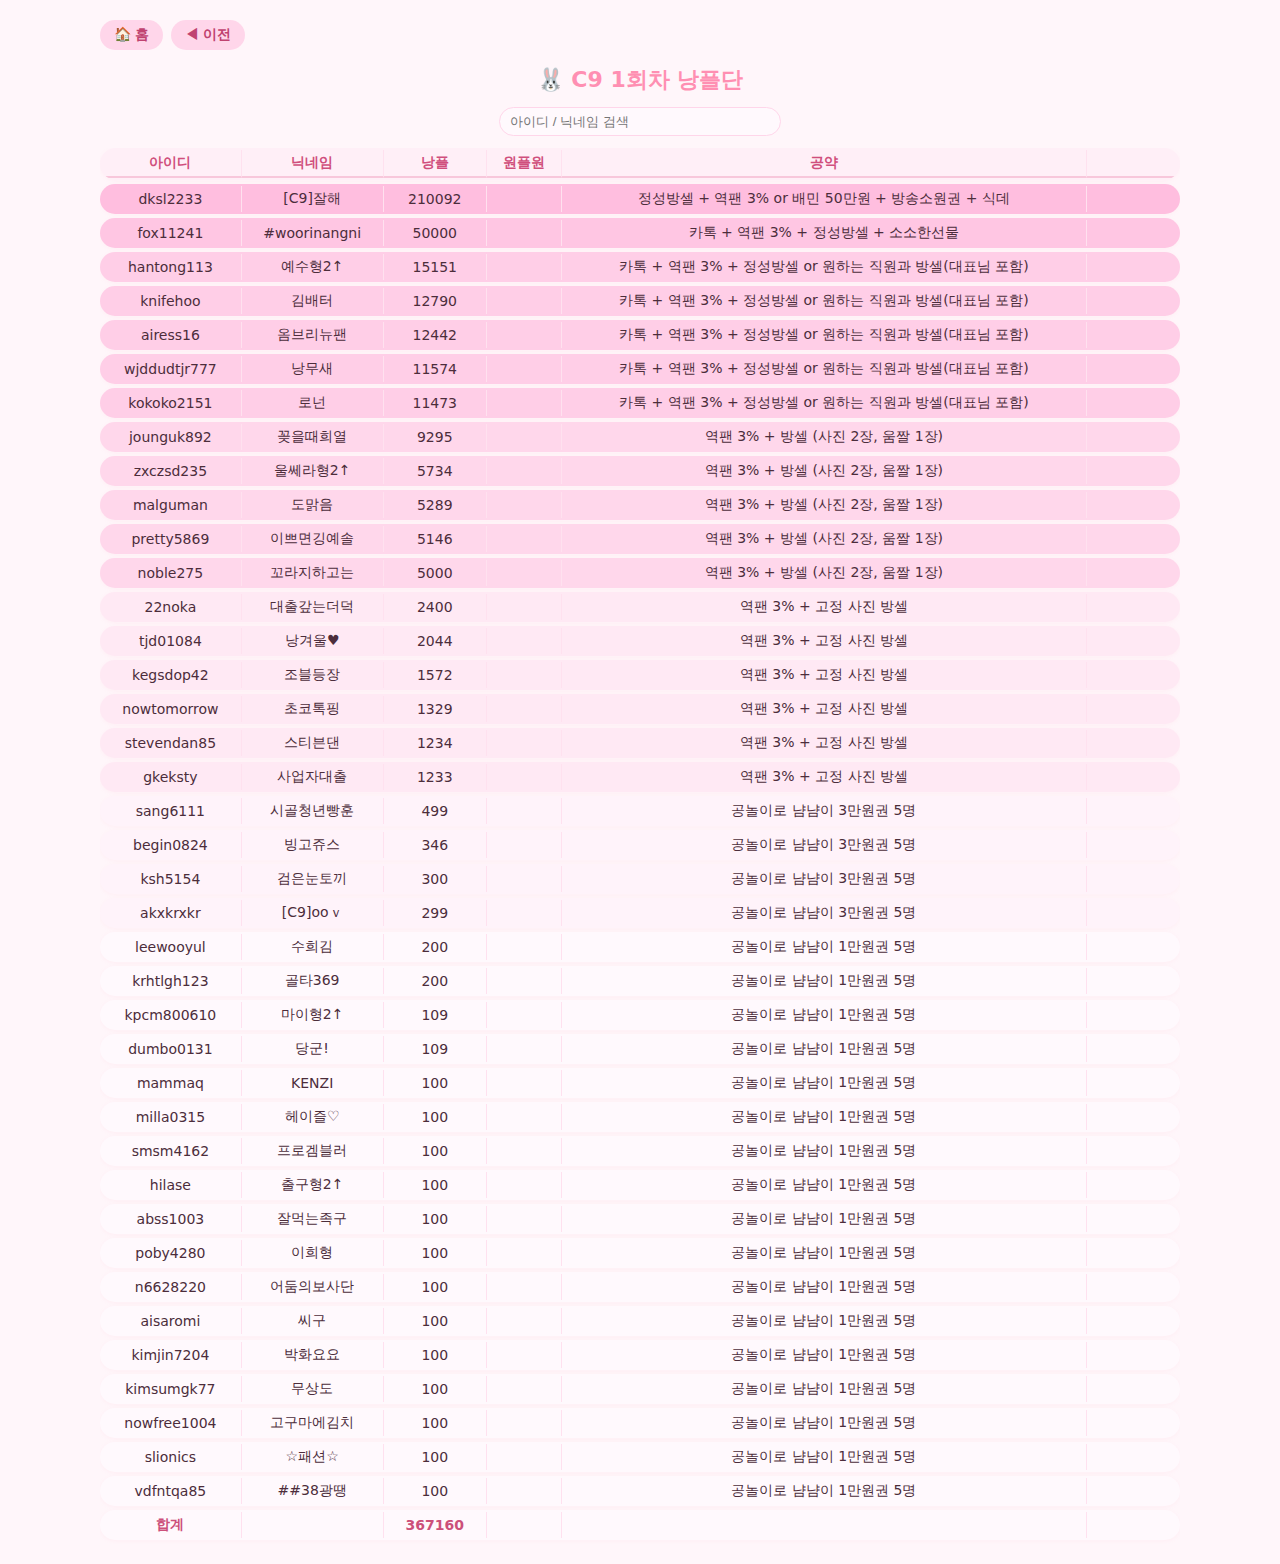
<file: pages/c9-1.html>
<!DOCTYPE html>
<html lang="ko">
<head>
<meta charset="UTF-8">
<meta name="viewport" content="width=device-width, initial-scale=1.0">
<title>🐰 C9 1회차 낭플단</title>

<style>
body {
    background: #FFF6FA;
    font-family: "Pretendard", -apple-system, BlinkMacSystemFont, system-ui, sans-serif;
    display: flex;
    justify-content: center;
    padding: 20px 16px;
    margin: 0;
    color: #4c2d3b;
}
.nav-top {
    display: flex;
    gap: 8px;
    margin-bottom: 12px;
}

.nav-btn {
    padding: 6px 14px;
    background: #FFD6EA;
    border: none;
    border-radius: 999px;
    font-size: 14px;
    color: #C04270;
    cursor: pointer;
    font-weight: 600;
}

.nav-btn:hover {
    background: #ffbfdc;
}
.wrap {
    width: 100%;
    max-width: 1080px;
    margin: 0 auto;
}
h1 {
    text-align: center;
    font-size: 22px;
    font-weight: 800;
    margin-bottom: 12px;
    color: #FF8FB2;
}
.filter-bar {
    display: flex;
    justify-content: center;
    gap: 8px;
    margin-bottom: 12px;
    font-size: 13px;
}
.filter-bar input {
    flex: 1;
    max-width: 260px;
    padding: 6px 10px;
    border-radius: 999px;
    border: 1px solid #ffd6ea;
    background: #FFF9FD;
    outline: none;
}
.filter-bar input:focus {
    border-color: #ff9fc7;
    box-shadow: 0 0 0 2px rgba(255,159,199,0.25);
}
.table-scroll {
    overflow-x: auto;
    padding-bottom: 4px;
}
.table {
    display: flex;
    flex-direction: column;
    gap: 4px;
    min-width: 760px;
}
.row {
    display: flex;
    background: white;
    border-radius: 24px;
    overflow: hidden;
    box-shadow: 0 1px 4px rgba(255,150,180,0.08);
    padding: 2px 0;
    transition: box-shadow 0.15s ease, transform 0.15s ease;
}
.data-row:hover {
    box-shadow: 0 3px 8px rgba(255,150,180,0.15);
    transform: translateY(-1px);
}
.cell {
    padding: 4px 8px;
    font-size: 14px;
    display: inline-flex;
    justify-content: center;
    align-items: center;
    text-align: center;
    border-right: 1px solid #FFE1EF;
    outline: none;
    cursor: text;
    white-space: normal;
    word-break: keep-all;
}
.cell:last-child {
    border-right: none;
}
.header {
    background: #FFEFF7;
}
.header .cell {
    font-weight: 700;
    color: #D04F7D;
    border-bottom: 2px solid #F8C7DB;
    contenteditable: false;
    cursor: default;
}
.summary-row {
    background: #FFF9FD;
    font-weight: 700;
    color: #cc507a;
}

/* 열 너비 (역팬 제거 후 6열 구조) */
.row .cell:nth-child(1) { width: 130px; } /* 아이디 */
.row .cell:nth-child(2) { width: 130px; } /* 닉네임 */
.row .cell:nth-child(3) { width: 90px; }  /* 낭플 */
.row .cell:nth-child(4) { width: 60px; }  /* 원플원 */
.row .cell:nth-child(5) { width: 530px; } /* 공약 */
.row .cell:nth-child(6) { width: 80px; }  /* 버튼 */

.action-cell {
    position: relative;
    border-right: none;
}
.action-buttons {
    display: none;
    gap: 4px;
    position: absolute;
    right: 4px;
    top: 50%;
    transform: translateY(-50%);
}
.action-buttons button {
    background: #FFD8EA;
    border: none;
    border-radius: 999px;
    padding: 3px 7px;
    font-size: 11px;
    cursor: pointer;
    color: #D24E78;
    transition: background 0.15s ease, transform 0.15s ease;
}
.action-buttons button:hover {
    background: #ffbddc;
    transform: translateY(-1px);
}
.row.show-actions .action-buttons {
    display: flex;
}

/* 색상 단계 */
:root {
    --lv0: #FFFFFF;
    --lv1: #FFF9FD;
    --lv2: #FFF3FA;
    --lv3: #FFE9F4;
    --lv4: #FFE0EF;
    --lv5: #FFD7EB;
    --lv6: #FFCEE7;
    --lv7: #FFC6E3;
    --lv8: #FFBEDF;
    --lv9: #FFB6DA;
}
</style>
</head>

<body>
<div class="wrap">
    
<!-- ⬅ 공통 네비게이션 -->
<div class="nav-top">
    <button onclick="location.href='../index.html'" class="nav-btn">🏠 홈</button>
    <button onclick="history.back()" class="nav-btn">◀ 이전</button>
</div>

<h1>🐰 C9 1회차 낭플단</h1>

<div class="filter-bar">
    <input id="search" type="text" placeholder="아이디 / 닉네임 검색">
</div>

<div class="table-scroll">
    <div class="table" id="table">

        <!-- 헤더 (역팬 완전삭제) -->
        <div class="row header">
            <div class="cell">아이디</div>
            <div class="cell">닉네임</div>
            <div class="cell">낭플</div>
            <div class="cell">원플원</div>
            <div class="cell">공약</div>
            <div class="cell action-cell"></div>
        </div>

<!-- ====== 데이터 ROWS (ygp-cell 제거된 완전 정리본) ====== -->

<div class="row data-row">
    <div class="cell" contenteditable="true">dksl2233</div>
    <div class="cell" contenteditable="true">[C9]잘해</div>
    <div class="cell amount-cell" contenteditable="true">210092</div>
    <div class="cell" contenteditable="true"></div>
    <div class="cell" contenteditable="true">정성방셀 + 역팬 3% or 배민 50만원 + 방송소원권 + 식데</div>
    <div class="cell action-cell">
        <div class="action-buttons">
            <button class="add">+</button>
            <button class="del">🗑</button>
        </div>
    </div>
</div>

<div class="row data-row">
    <div class="cell" contenteditable="true">fox11241</div>
    <div class="cell" contenteditable="true">#woorinangni</div>
    <div class="cell amount-cell" contenteditable="true">50000</div>
    <div class="cell" contenteditable="true"></div>
    <div class="cell" contenteditable="true">카톡 + 역팬 3% + 정성방셀 + 소소한선물</div>
    <div class="cell action-cell">
        <div class="action-buttons">
            <button class="add">+</button>
            <button class="del">🗑</button>
        </div>
    </div>
</div>

<div class="row data-row">
    <div class="cell" contenteditable="true">hantong113</div>
    <div class="cell" contenteditable="true">예수형2↑</div>
    <div class="cell amount-cell" contenteditable="true">15151</div>
    <div class="cell" contenteditable="true"></div>
    <div class="cell" contenteditable="true">카톡 + 역팬 3% + 정성방셀 or 원하는 직원과 방셀(대표님 포함)</div>
    <div class="cell action-cell">
        <div class="action-buttons">
            <button class="add">+</button><button class="del">🗑</button>
        </div>
    </div>
</div>

<div class="row data-row">
    <div class="cell" contenteditable="true">knifehoo</div>
    <div class="cell" contenteditable="true">김배터</div>
    <div class="cell amount-cell" contenteditable="true">12790</div>
    <div class="cell" contenteditable="true"></div>
    <div class="cell" contenteditable="true">카톡 + 역팬 3% + 정성방셀 or 원하는 직원과 방셀(대표님 포함)</div>
    <div class="cell action-cell">
        <div class="action-buttons">
            <button class="add">+</button><button class="del">🗑</button>
        </div>
    </div>
</div>

<div class="row data-row">
    <div class="cell" contenteditable="true">airess16</div>
    <div class="cell" contenteditable="true">옴브리뉴팬</div>
    <div class="cell amount-cell" contenteditable="true">12442</div>
    <div class="cell" contenteditable="true"></div>
    <div class="cell" contenteditable="true">카톡 + 역팬 3% + 정성방셀 or 원하는 직원과 방셀(대표님 포함)</div>
    <div class="cell action-cell">
        <div class="action-buttons">
            <button class="add">+</button><button class="del">🗑</button>
        </div>
    </div>
</div>

<div class="row data-row">
    <div class="cell" contenteditable="true">wjddudtjr777</div>
    <div class="cell" contenteditable="true">낭무새</div>
    <div class="cell amount-cell" contenteditable="true">11574</div>
    <div class="cell" contenteditable="true"></div>
    <div class="cell" contenteditable="true">카톡 + 역팬 3% + 정성방셀 or 원하는 직원과 방셀(대표님 포함)</div>
    <div class="cell action-cell">
        <div class="action-buttons">
            <button class="add">+</button><button class="del">🗑</button>
        </div>
    </div>
</div>

<div class="row data-row">
    <div class="cell" contenteditable="true">kokoko2151</div>
    <div class="cell" contenteditable="true">로넌</div>
    <div class="cell amount-cell" contenteditable="true">11473</div>
    <div class="cell" contenteditable="true"></div>
    <div class="cell" contenteditable="true">카톡 + 역팬 3% + 정성방셀 or 원하는 직원과 방셀(대표님 포함)</div>
    <div class="cell action-cell">
        <div class="action-buttons">
            <button class="add">+</button><button class="del">🗑</button>
        </div>
    </div>
</div>

<div class="row data-row">
    <div class="cell" contenteditable="true">jounguk892</div>
    <div class="cell" contenteditable="true">꽂을때희열</div>
    <div class="cell amount-cell" contenteditable="true">9295</div>
    <div class="cell" contenteditable="true"></div>
    <div class="cell" contenteditable="true">역팬 3% + 방셀 (사진 2장, 움짤 1장)</div>
    <div class="cell action-cell">
        <div class="action-buttons"><button class="add">+</button><button class="del">🗑</button></div>
    </div>
</div>

<div class="row data-row">
    <div class="cell" contenteditable="true">zxczsd235</div>
    <div class="cell" contenteditable="true">울쎄라형2↑</div>
    <div class="cell amount-cell" contenteditable="true">5734</div>
    <div class="cell" contenteditable="true"></div>
    <div class="cell" contenteditable="true">역팬 3% + 방셀 (사진 2장, 움짤 1장)</div>
    <div class="cell action-cell">
        <div class="action-buttons"><button class="add">+</button><button class="del">🗑</button></div>
    </div>
</div>

<div class="row data-row">
    <div class="cell" contenteditable="true">malguman</div>
    <div class="cell" contenteditable="true">도맑음</div>
    <div class="cell amount-cell" contenteditable="true">5289</div>
    <div class="cell" contenteditable="true"></div>
    <div class="cell" contenteditable="true">역팬 3% + 방셀 (사진 2장, 움짤 1장)</div>
    <div class="cell action-cell">
        <div class="action-buttons"><button class="add">+</button><button class="del">🗑</button></div>
    </div>
</div>

<div class="row data-row">
    <div class="cell" contenteditable="true">pretty5869</div>
    <div class="cell" contenteditable="true">이쁘면깅예솔</div>
    <div class="cell amount-cell" contenteditable="true">5146</div>
    <div class="cell" contenteditable="true"></div>
    <div class="cell" contenteditable="true">역팬 3% + 방셀 (사진 2장, 움짤 1장)</div>
    <div class="cell action-cell">
        <div class="action-buttons"><button class="add">+</button><button class="del">🗑</button></div>
    </div>
</div>

<div class="row data-row">
    <div class="cell" contenteditable="true">noble275</div>
    <div class="cell" contenteditable="true">꼬라지하고는</div>
    <div class="cell amount-cell" contenteditable="true">5000</div>
    <div class="cell" contenteditable="true"></div>
    <div class="cell" contenteditable="true">역팬 3% + 방셀 (사진 2장, 움짤 1장)</div>
    <div class="cell action-cell">
        <div class="action-buttons"><button class="add">+</button><button class="del">🗑</button></div>
    </div>
</div>

<div class="row data-row">
    <div class="cell" contenteditable="true">22noka</div>
    <div class="cell" contenteditable="true">대출갚는더덕</div>
    <div class="cell amount-cell" contenteditable="true">2400</div>
    <div class="cell" contenteditable="true"></div>
    <div class="cell" contenteditable="true">역팬 3% + 고정 사진 방셀</div>
    <div class="cell action-cell">
        <div class="action-buttons"><button class="add">+</button><button class="del">🗑</button></div>
    </div>
</div>

<div class="row data-row">
    <div class="cell" contenteditable="true">tjd01084</div>
    <div class="cell" contenteditable="true">낭겨울♥</div>
    <div class="cell amount-cell" contenteditable="true">2044</div>
    <div class="cell" contenteditable="true"></div>
    <div class="cell" contenteditable="true">역팬 3% + 고정 사진 방셀</div>
    <div class="cell action-cell">
        <div class="action-buttons"><button class="add">+</button><button class="del">🗑</button></div>
    </div>
</div>

<div class="row data-row">
    <div class="cell" contenteditable="true">kegsdop42</div>
    <div class="cell" contenteditable="true">조블등장</div>
    <div class="cell amount-cell" contenteditable="true">1572</div>
    <div class="cell" contenteditable="true"></div>
    <div class="cell" contenteditable="true">역팬 3% + 고정 사진 방셀</div>
    <div class="cell action-cell">
        <div class="action-buttons"><button class="add">+</button><button class="del">🗑</button></div>
    </div>
</div>

<div class="row data-row">
    <div class="cell" contenteditable="true">nowtomorrow</div>
    <div class="cell" contenteditable="true">초코톡핑</div>
    <div class="cell amount-cell" contenteditable="true">1329</div>
    <div class="cell" contenteditable="true"></div>
    <div class="cell" contenteditable="true">역팬 3% + 고정 사진 방셀</div>
    <div class="cell action-cell">
        <div class="action-buttons"><button class="add">+</button><button class="del">🗑</button></div>
    </div>
</div>

<div class="row data-row">
    <div class="cell" contenteditable="true">stevendan85</div>
    <div class="cell" contenteditable="true">스티븐댄</div>
    <div class="cell amount-cell" contenteditable="true">1234</div>
    <div class="cell" contenteditable="true"></div>
    <div class="cell" contenteditable="true">역팬 3% + 고정 사진 방셀</div>
    <div class="cell action-cell">
        <div class="action-buttons"><button class="add">+</button><button class="del">🗑</button></div>
    </div>
</div>

<div class="row data-row">
    <div class="cell" contenteditable="true">gkeksty</div>
    <div class="cell" contenteditable="true">사업자대출</div>
    <div class="cell amount-cell" contenteditable="true">1233</div>
    <div class="cell" contenteditable="true"></div>
    <div class="cell" contenteditable="true">역팬 3% + 고정 사진 방셀</div>
    <div class="cell action-cell">
        <div class="action-buttons"><button class="add">+</button><button class="del">🗑</button></div>
    </div>
</div>

<div class="row data-row">
    <div class="cell" contenteditable="true">sang6111</div>
    <div class="cell" contenteditable="true">시골청년빵훈</div>
    <div class="cell amount-cell" contenteditable="true">499</div>
    <div class="cell" contenteditable="true"></div>
    <div class="cell" contenteditable="true">공놀이로 냠냠이 3만원권 5명</div>
    <div class="cell action-cell">
        <div class="action-buttons">
            <button class="add">+</button>
            <button class="del">🗑</button>
        </div>
    </div>
</div>

<div class="row data-row">
    <div class="cell" contenteditable="true">begin0824</div>
    <div class="cell" contenteditable="true">빙고쥬스</div>
    <div class="cell amount-cell" contenteditable="true">346</div>
    <div class="cell" contenteditable="true"></div>
    <div class="cell" contenteditable="true">공놀이로 냠냠이 3만원권 5명</div>
    <div class="cell action-cell">
        <div class="action-buttons">
            <button class="add">+</button>
            <button class="del">🗑</button>
        </div>
    </div>
</div>

<div class="row data-row">
    <div class="cell" contenteditable="true">ksh5154</div>
    <div class="cell" contenteditable="true">검은눈토끼</div>
    <div class="cell amount-cell" contenteditable="true">300</div>
    <div class="cell" contenteditable="true"></div>
    <div class="cell" contenteditable="true">공놀이로 냠냠이 3만원권 5명</div>
    <div class="cell action-cell">
        <div class="action-buttons">
            <button class="add">+</button>
            <button class="del">🗑</button>
        </div>
    </div>
</div>

<div class="row data-row">
    <div class="cell" contenteditable="true">akxkrxkr</div>
    <div class="cell" contenteditable="true">[C9]ooｖ</div>
    <div class="cell amount-cell" contenteditable="true">299</div>
    <div class="cell" contenteditable="true"></div>
    <div class="cell" contenteditable="true">공놀이로 냠냠이 3만원권 5명</div>
    <div class="cell action-cell">
        <div class="action-buttons">
            <button class="add">+</button>
            <button class="del">🗑</button>
        </div>
    </div>
</div>

<div class="row data-row">
    <div class="cell" contenteditable="true">leewooyul</div>
    <div class="cell" contenteditable="true">수희김</div>
    <div class="cell amount-cell" contenteditable="true">200</div>
    <div class="cell" contenteditable="true"></div>
    <div class="cell" contenteditable="true">공놀이로 냠냠이 1만원권 5명</div>
    <div class="cell action-cell">
        <div class="action-buttons">
            <button class="add">+</button>
            <button class="del">🗑</button>
        </div>
    </div>
</div>

<div class="row data-row">
    <div class="cell" contenteditable="true">krhtlgh123</div>
    <div class="cell" contenteditable="true">골타369</div>
    <div class="cell amount-cell" contenteditable="true">200</div>
    <div class="cell" contenteditable="true"></div>
    <div class="cell" contenteditable="true">공놀이로 냠냠이 1만원권 5명</div>
    <div class="cell action-cell">
        <div class="action-buttons">
            <button class="add">+</button>
            <button class="del">🗑</button>
        </div>
    </div>
</div>

<div class="row data-row">
    <div class="cell" contenteditable="true">kpcm800610</div>
    <div class="cell" contenteditable="true">마이형2↑</div>
    <div class="cell amount-cell" contenteditable="true">109</div>
    <div class="cell" contenteditable="true"></div>
    <div class="cell" contenteditable="true">공놀이로 냠냠이 1만원권 5명</div>
    <div class="cell action-cell">
        <div class="action-buttons">
            <button class="add">+</button>
            <button class="del">🗑</button>
        </div>
    </div>
</div>

<div class="row data-row">
    <div class="cell" contenteditable="true">dumbo0131</div>
    <div class="cell" contenteditable="true">당군!</div>
    <div class="cell amount-cell" contenteditable="true">109</div>
    <div class="cell" contenteditable="true"></div>
    <div class="cell" contenteditable="true">공놀이로 냠냠이 1만원권 5명</div>
    <div class="cell action-cell">
        <div class="action-buttons">
            <button class="add">+</button>
            <button class="del">🗑</button>
        </div>
    </div>
</div>

<div class="row data-row">
    <div class="cell" contenteditable="true">mammaq</div>
    <div class="cell" contenteditable="true">ΚΕΝΖΙ</div>
    <div class="cell amount-cell" contenteditable="true">100</div>
    <div class="cell" contenteditable="true"></div>
    <div class="cell" contenteditable="true">공놀이로 냠냠이 1만원권 5명</div>
    <div class="cell action-cell">
        <div class="action-buttons">
            <button class="add">+</button>
            <button class="del">🗑</button>
        </div>
    </div>
</div>

<div class="row data-row">
    <div class="cell" contenteditable="true">milla0315</div>
    <div class="cell" contenteditable="true">헤이즐♡</div>
    <div class="cell amount-cell" contenteditable="true">100</div>
    <div class="cell" contenteditable="true"></div>
    <div class="cell" contenteditable="true">공놀이로 냠냠이 1만원권 5명</div>
    <div class="cell action-cell">
        <div class="action-buttons">
            <button class="add">+</button>
            <button class="del">🗑</button>
        </div>
    </div>
</div>

<div class="row data-row">
    <div class="cell" contenteditable="true">smsm4162</div>
    <div class="cell" contenteditable="true">프로겜블러</div>
    <div class="cell amount-cell" contenteditable="true">100</div>
    <div class="cell" contenteditable="true"></div>
    <div class="cell" contenteditable="true">공놀이로 냠냠이 1만원권 5명</div>
    <div class="cell action-cell">
        <div class="action-buttons">
            <button class="add">+</button>
            <button class="del">🗑</button>
        </div>
    </div>
</div>

<div class="row data-row">
    <div class="cell" contenteditable="true">hilase</div>
    <div class="cell" contenteditable="true">출구형2↑</div>
    <div class="cell amount-cell" contenteditable="true">100</div>
    <div class="cell" contenteditable="true"></div>
    <div class="cell" contenteditable="true">공놀이로 냠냠이 1만원권 5명</div>
    <div class="cell action-cell">
        <div class="action-buttons">
            <button class="add">+</button>
            <button class="del">🗑</button>
        </div>
    </div>
</div>

<div class="row data-row">
    <div class="cell" contenteditable="true">abss1003</div>
    <div class="cell" contenteditable="true">잘먹는족구</div>
    <div class="cell amount-cell" contenteditable="true">100</div>
    <div class="cell" contenteditable="true"></div>
    <div class="cell" contenteditable="true">공놀이로 냠냠이 1만원권 5명</div>
    <div class="cell action-cell">
        <div class="action-buttons">
            <button class="add">+</button>
            <button class="del">🗑</button>
        </div>
    </div>
</div>

<div class="row data-row">
    <div class="cell" contenteditable="true">poby4280</div>
    <div class="cell" contenteditable="true">이희형</div>
    <div class="cell amount-cell" contenteditable="true">100</div>
    <div class="cell" contenteditable="true"></div>
    <div class="cell" contenteditable="true">공놀이로 냠냠이 1만원권 5명</div>
    <div class="cell action-cell">
        <div class="action-buttons">
            <button class="add">+</button>
            <button class="del">🗑</button>
        </div>
    </div>
</div>

<div class="row data-row">
    <div class="cell" contenteditable="true">n6628220</div>
    <div class="cell" contenteditable="true">어둠의보사단</div>
    <div class="cell amount-cell" contenteditable="true">100</div>
    <div class="cell" contenteditable="true"></div>
    <div class="cell" contenteditable="true">공놀이로 냠냠이 1만원권 5명</div>
    <div class="cell action-cell">
        <div class="action-buttons">
            <button class="add">+</button>
            <button class="del">🗑</button>
        </div>
    </div>
</div>

<div class="row data-row">
    <div class="cell" contenteditable="true">aisaromi</div>
    <div class="cell" contenteditable="true">씨구</div>
    <div class="cell amount-cell" contenteditable="true">100</div>
    <div class="cell" contenteditable="true"></div>
    <div class="cell" contenteditable="true">공놀이로 냠냠이 1만원권 5명</div>
    <div class="cell action-cell">
        <div class="action-buttons">
            <button class="add">+</button>
            <button class="del">🗑</button>
        </div>
    </div>
</div>

<div class="row data-row">
    <div class="cell" contenteditable="true">kimjin7204</div>
    <div class="cell" contenteditable="true">박화요요</div>
    <div class="cell amount-cell" contenteditable="true">100</div>
    <div class="cell" contenteditable="true"></div>
    <div class="cell" contenteditable="true">공놀이로 냠냠이 1만원권 5명</div>
    <div class="cell action-cell">
        <div class="action-buttons">
            <button class="add">+</button>
            <button class="del">🗑</button>
        </div>
    </div>
</div>

<div class="row data-row">
    <div class="cell" contenteditable="true">kimsumgk77</div>
    <div class="cell" contenteditable="true">무상도</div>
    <div class="cell amount-cell" contenteditable="true">100</div>
    <div class="cell" contenteditable="true"></div>
    <div class="cell" contenteditable="true">공놀이로 냠냠이 1만원권 5명</div>
    <div class="cell action-cell">
        <div class="action-buttons">
            <button class="add">+</button>
            <button class="del">🗑</button>
        </div>
    </div>
</div>

<div class="row data-row">
    <div class="cell" contenteditable="true">nowfree1004</div>
    <div class="cell" contenteditable="true">고구마에김치</div>
    <div class="cell amount-cell" contenteditable="true">100</div>
    <div class="cell" contenteditable="true"></div>
    <div class="cell" contenteditable="true">공놀이로 냠냠이 1만원권 5명</div>
    <div class="cell action-cell">
        <div class="action-buttons">
            <button class="add">+</button>
            <button class="del">🗑</button>
        </div>
    </div>
</div>

<div class="row data-row">
    <div class="cell" contenteditable="true">slionics</div>
    <div class="cell" contenteditable="true">☆패션☆</div>
    <div class="cell amount-cell" contenteditable="true">100</div>
    <div class="cell" contenteditable="true"></div>
    <div class="cell" contenteditable="true">공놀이로 냠냠이 1만원권 5명</div>
    <div class="cell action-cell">
        <div class="action-buttons">
            <button class="add">+</button>
            <button class="del">🗑</button>
        </div>
    </div>
</div>

<div class="row data-row">
    <div class="cell" contenteditable="true">vdfntqa85</div>
    <div class="cell" contenteditable="true">##38광땡</div>
    <div class="cell amount-cell" contenteditable="true">100</div>
    <div class="cell" contenteditable="true"></div>
    <div class="cell" contenteditable="true">공놀이로 냠냠이 1만원권 5명</div>
    <div class="cell action-cell">
        <div class="action-buttons">
            <button class="add">+</button>
            <button class="del">🗑</button>
        </div>
    </div>
</div>

<!-- ====== END OF DATA ====== -->


        <!-- 합계 -->
        <div class="row summary-row">
            <div class="cell">합계</div>
            <div class="cell"></div>
            <div class="cell summary-amount"></div>
            <div class="cell"></div>
            <div class="cell"></div>
            <div class="cell"></div>
        </div>

    </div>
</div>
</div>

<script>

/* 행 색상 */
function applyRowStyle(row){
    const amountCell = row.querySelector(".amount-cell");
    if(!amountCell) return;

    const num = parseInt(amountCell.innerText.replace(/[^0-9]/g,'')) || 0;

    let lv="--lv0";
    if(num>=100 && num<=298) lv="--lv1";
    else if(num<=999) lv="--lv2";
    else if(num<=2999) lv="--lv3";
    else if(num<=4999) lv="--lv4";
    else if(num<=9999) lv="--lv5";
    else if(num<=49999) lv="--lv6";
    else if(num<=99999) lv="--lv7";
    else if(num<=299999) lv="--lv8";
    else if(num>=300000) lv="--lv9";

    row.style.background = `var(${lv})`;
}

/* 합계 */
function updateSummary(){
    let sumAmount = 0;
    document.querySelectorAll(".data-row").forEach(row=>{
        const a = parseInt(row.querySelector(".amount-cell")?.innerText.replace(/[^0-9]/g,'') || "0");
        sumAmount += a;
    });
    document.querySelector(".summary-amount").innerText = sumAmount;
}

/* 전체 리프레시 */
function refreshAll(){
    document.querySelectorAll(".data-row").forEach(applyRowStyle);
    updateSummary();
}

/* 버튼 표시 */
document.addEventListener("click", (e)=>{
    const clickedRow = e.target.closest(".data-row");
    document.querySelectorAll(".data-row").forEach(r=>r.classList.remove("show-actions"));
    if(clickedRow) clickedRow.classList.add("show-actions");
});

/* 행 추가/삭제 */
function addRow(after){
    const newRow = after.cloneNode(true);
    newRow.querySelectorAll(".cell").forEach(c=>{
        if(!c.classList.contains("action-cell")) c.innerText="";
    });
    after.insertAdjacentElement("afterend", newRow);
    refreshAll();
}

function deleteRow(row){
    if(document.querySelectorAll(".data-row").length <= 1){
        alert("마지막 행은 삭제가 불가합니다.");
        return;
    }
    row.remove();
    refreshAll();
}

document.addEventListener("click", (e)=>{
    if(e.target.classList.contains("add")) addRow(e.target.closest(".data-row"));
    if(e.target.classList.contains("del")) deleteRow(e.target.closest(".data-row"));
});

/* 검색 */
document.getElementById("search").addEventListener("input", e=>{
    const q = e.target.value.toLowerCase();
    document.querySelectorAll(".data-row").forEach(row=>{
        const id = row.children[0].innerText.toLowerCase();
        const nick = row.children[1].innerText.toLowerCase();
        row.style.display = (!q || id.includes(q) || nick.includes(q)) ? "flex":"none";
    });
});

/* 입력 시 갱신 */
document.addEventListener("input", ()=> refreshAll());

window.onload = refreshAll;

</script>

</body>
</html>
</file>
<file: assets/css/main.css>
@font-face {
    font-family: 'OngleipKonkon';
    src: url('https://cdn.jsdelivr.net/gh/projectnoonnu/2412-1@1.0/Ownglyph_corncorn-Rg.woff2') format('woff2');
    font-weight: normal;
    font-display: swap;
}

body {font-family: 'OngleipKonkon', sans-serif;}
body { font-family: Pretendard, sans-serif; background:#FFF6FA; margin:0; }
header { display:flex; align-items:center; padding:10px; background:#FFE9F4; }
.logo { height:40px; margin-right:20px; }
.menu { display:flex; gap:12px; }
.menu a { text-decoration:none; color:#D04F7D; font-weight:600; padding:6px 10px; }
.dropdown { position:relative; }
.dropbtn { background:#FFD7EB; border:none; padding:6px 10px; border-radius:6px; cursor:pointer; color:#C04270; font-weight:600; }
.dropdown-content { display:none; position:absolute; top:32px; background:white; box-shadow:0 2px 6px rgba(0,0,0,0.1); border-radius:8px; min-width:160px; z-index:10; }
.dropdown-content a { display:block; padding:8px 12px; color:#D04F7D; }
.dropdown:hover .dropdown-content { display:block; }
</file>
